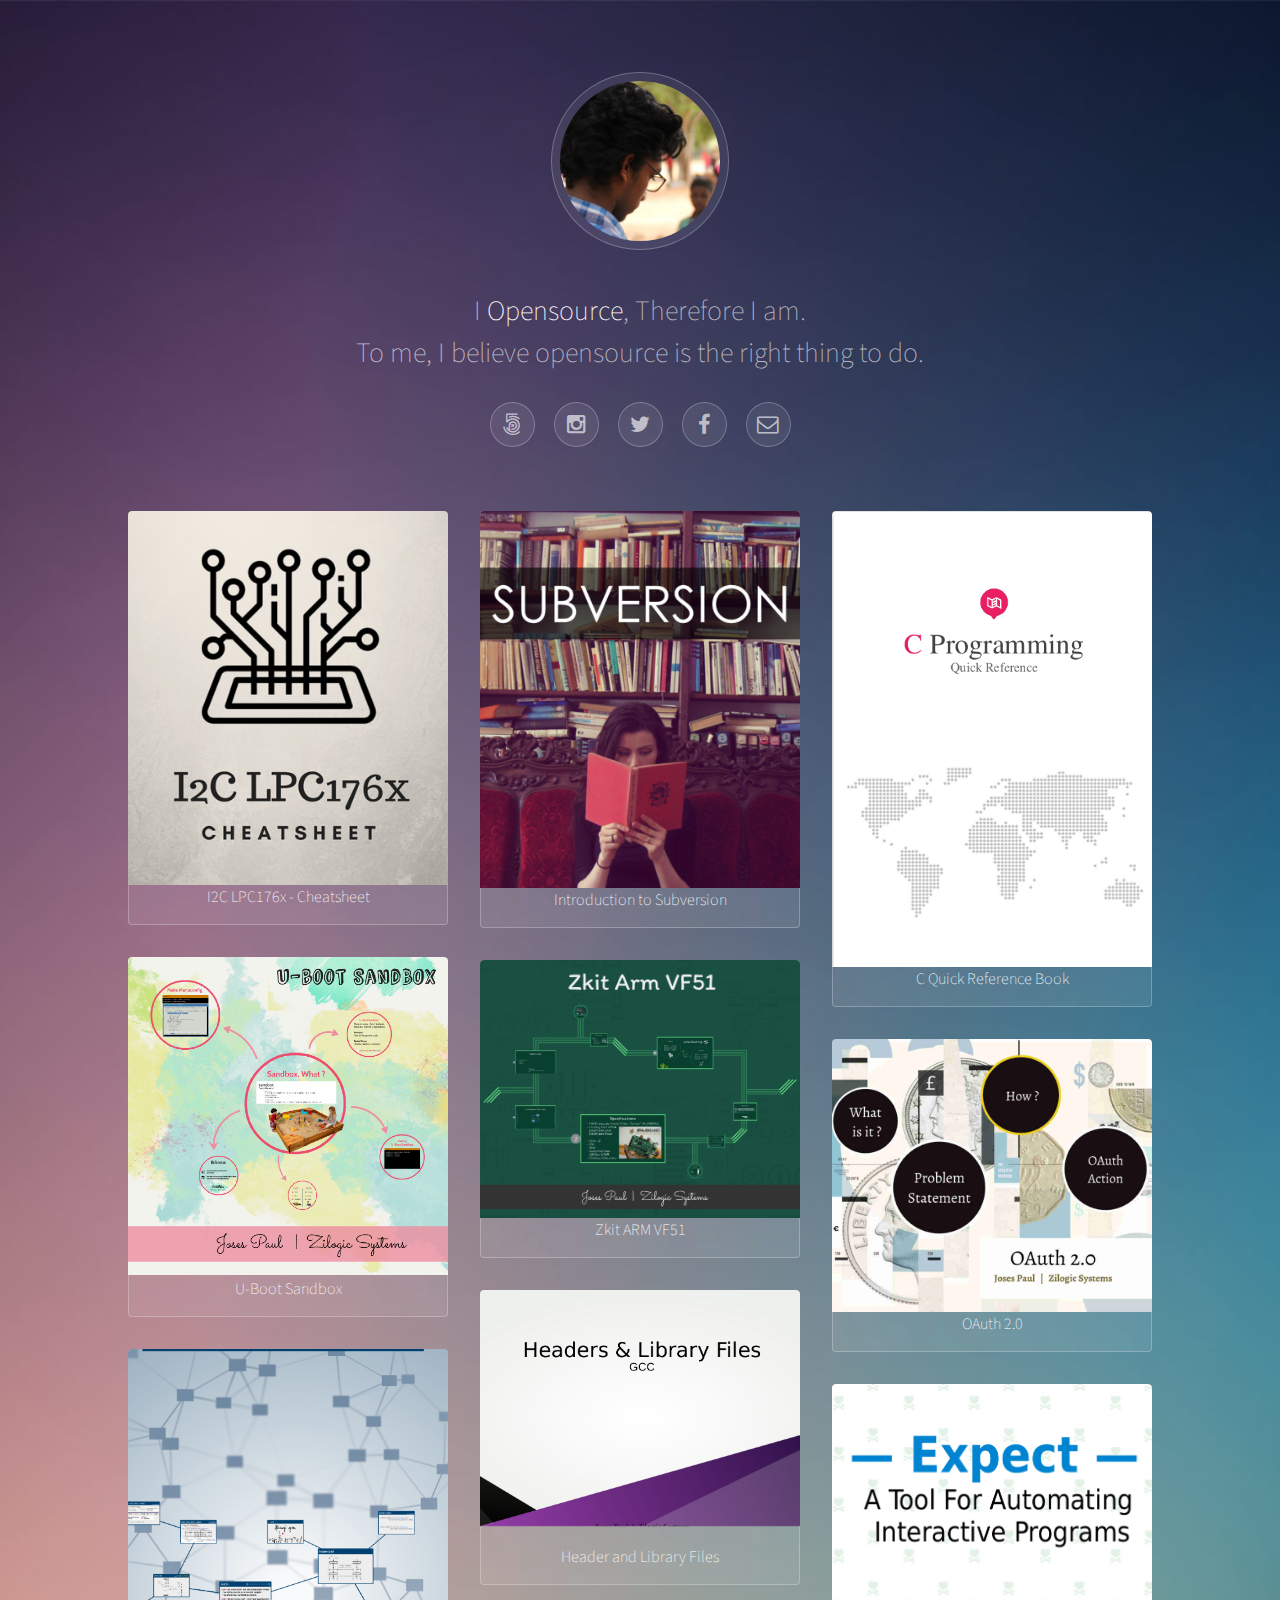
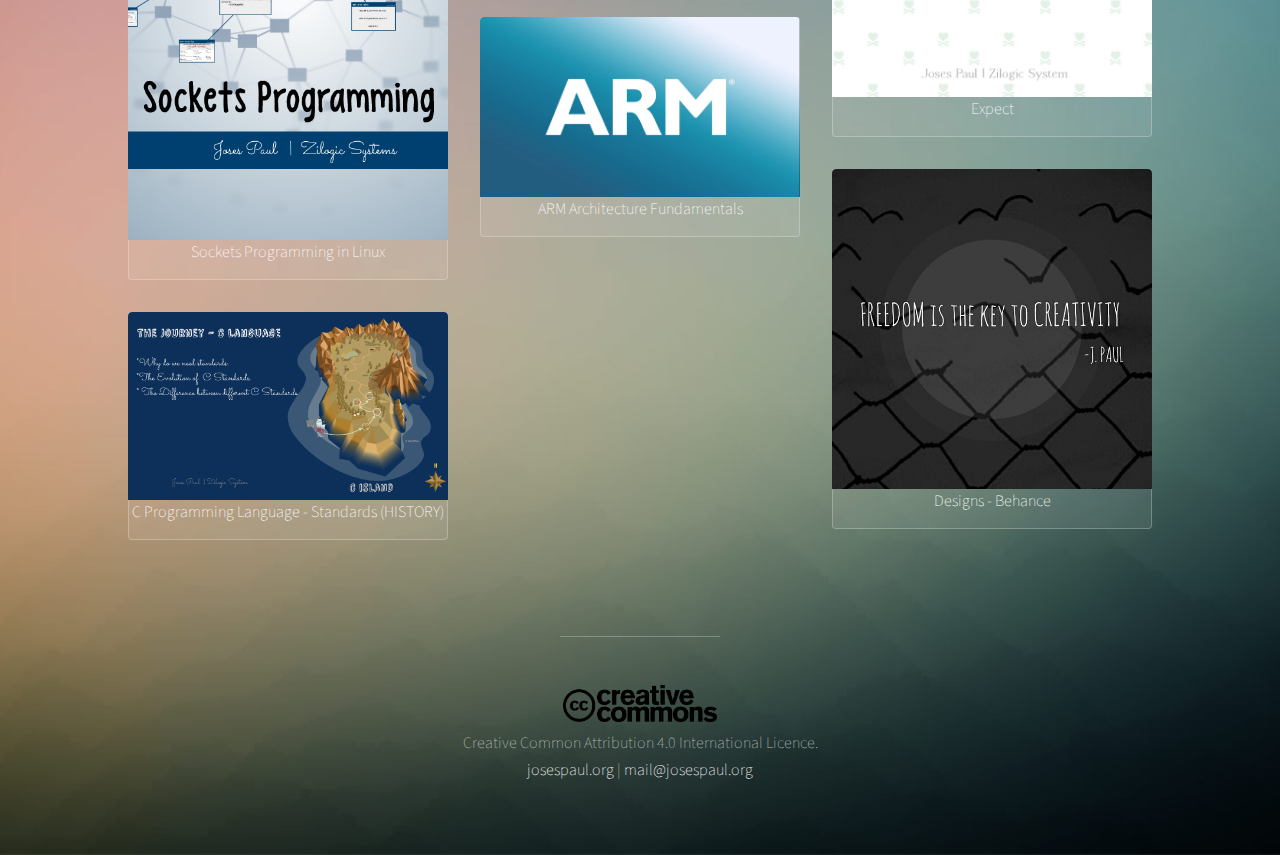
<file: index.html>
<!DOCTYPE HTML>
<!--
	Visualize by TEMPLATED
	templated.co @templatedco
	Released for free under the Creative Commons Attribution 3.0 license (templated.co/license).
-->
<html>
	<head>
		<title>josespaul.org</title>
		<meta charset="utf-8" />
		<meta name="viewport" content="width=device-width, initial-scale=1" />
		<link rel="stylesheet" href="assets/css/main.css" />
	</head>
	<body>

		<!-- Wrapper -->
			<div id="wrapper">

				<!-- Header -->
					<header id="header">
						<span class="avatar"><img src="images/avatar.jpg" alt="" /></span>
						<h1>I <strong><b>Opensource</b></strong>, Therefore I am.<br/>
						To me, I believe opensource is the right thing to do.</h1>
						<ul class="icons">

							<li><a href="http://www.josespaul.org" class="icon style2 fa-500px"><span class="label">500px</span></a></li>
							<li><a href="https://www.instagram.com/joses_paul/" class="icon style2 fa-instagram"><span class="label">Instagram</span></a></li>
							<li><a href="https://twitter.com/Joses_Paul" class="icon style2 fa-twitter"><span class="label">Twitter</span></a></li>
							<li><a href="https://www.facebook.com/joses.paul" class="icon style2 fa-facebook"><span class="label">Facebook</span></a></li>
							<li><a href="mailto:mail@josespaul.org" class="icon style2 fa-envelope-o"><span class="label">Email</span></a></li>
						</ul>
					</header>

				<!-- Main -->
					<section id="main">

						<!-- Thumbnails -->
							<section class="thumbnails">
								<div>

								        
									<a href="pages/i2c-lpc176x/">
									        <img src="images/thumbs/i2c-lpc176x-thumb.png" alt="" />
										<h3>I2C LPC176x - Cheatsheet</h3>
									</a>	  

									<a href="pages/uboot-sandbox">
										<img src="images/thumbs/08.png" alt="" />
										<h3>U-Boot Sandbox</h3>
									</a>

									<a href="pages/sockets-programming">
										<img src="images/thumbs/01.jpg" alt="" />
										<h3>Sockets Programming in Linux</h3>
									</a>

									<a href="pages/c-standards-history" target="_blank">
										<img src="images/thumbs/02.png" />
										<h3>C Programming Language - Standards (HISTORY)</h3>
									</a>

								</div>








								<div>
									<a href="pages/svn">
										<img src="pages/svn/images/subversion.png" alt="" />
										<h3>Introduction to Subversion</h3>
									</a>

									<a href="pages/vf51">
										<img src="images/thumbs/09.png" alt="" />
										<h3>Zkit ARM VF51</h3>
									</a>

									<a href="pages/header&lib.pdf">
										<img src="images/thumbs/03.png" alt="" />
										<h3>Header and Library Files</h3>
									</a>
									
									<a href="http://www.youtube.com/watch_popup?v=7LqPJGnBPMM" target="_blank">
										<img src="images/thumbs/04.png" alt="" />
										<h3> ARM Architecture Fundamentals</h3>
									</a>

								</div>






								<div>
									<a href="pages/C-Programming-quick-reference-opensource_josespaul_com.pdf">
										<img src="images/thumbs/06.png" alt="" />
										<h3>C Quick Reference Book </h3>
									</a>

									<a href="pages/oauth2">
									        <img src="images/thumbs/oauth.jpg" alt="" />
										<h3>OAuth 2.0</h3>
									</a>

									
									<a href="pages/expect">
										<img src="images/thumbs/07.png" alt="" />
										<h3>Expect</h3>
									</a>
									<a href="https://www.behance.net">
										<img src="images/thumbs/05.jpg" alt="" />
										<h3>Designs - Behance</h3>
									</a>
								</div>
							</section>

					</section>

		<style>
img {
    width: 15%;
    height: auto;
}
</style>
				<!-- Footer -->
					<footer id="footer">

			<center><img src="images/bg.png"></center>
		<a href = "http://creativecommons.org/licenses/by/4.0/"> <center>Creative Common Attribution 4.0 International Licence.</center></a>

			<p><strong> josespaul.org</strong> |<strong>  mail@josespaul.org </strong>  </p>
					</footer>

<!-- <a href="http://templated.co">TEMPLATED</a>. -->
			</div>

		<!-- Scripts -->
			<script src="assets/js/jquery.min.js"></script>
			<script src="assets/js/jquery.poptrox.min.js"></script>
			<script src="assets/js/skel.min.js"></script>
			<script src="assets/js/main.js"></script>

	</body>
</html>
</file>
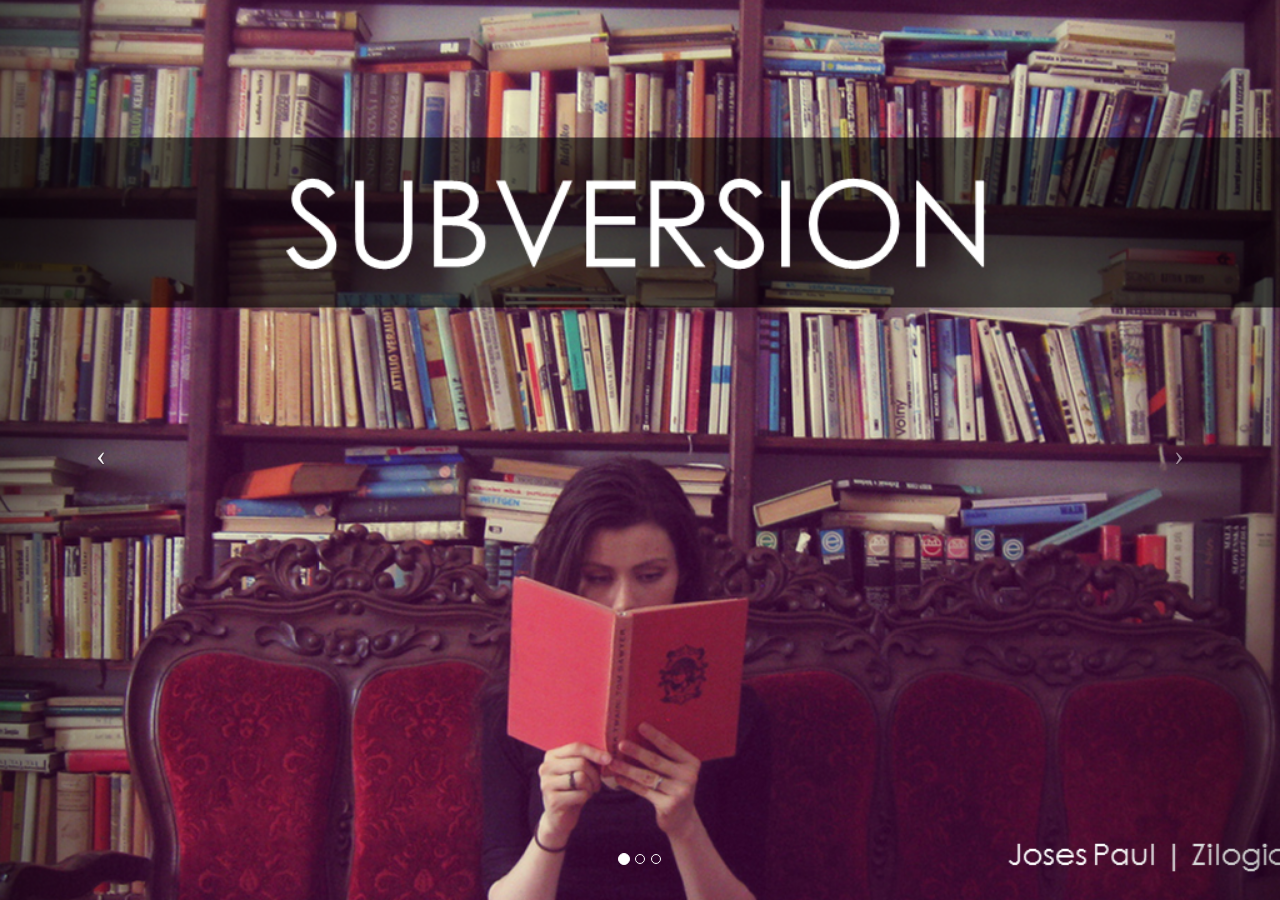
<file: pages/svn/index.html>
<!DOCTYPE html>
<html lang="en">

<head>

    <meta charset="utf-8">
    <meta http-equiv="X-UA-Compatible" content="IE=edge">
    <meta name="viewport" content="width=device-width, initial-scale=1">
    <meta name="description" content="">
    <meta name="author" content="">

    <title>josespaul.com</title>

    <!-- Bootstrap Core CSS -->
    <link href="css/bootstrap.min.css" rel="stylesheet">

    <!-- Custom CSS -->
    <link href="css/full-slider.css" rel="stylesheet">

    <!-- HTML5 Shim and Respond.js IE8 support of HTML5 elements and media queries -->
    <!-- WARNING: Respond.js doesn't work if you view the page via file:// -->
    <!--[if lt IE 9]>
        <script src="https://oss.maxcdn.com/libs/html5shiv/3.7.0/html5shiv.js"></script>
        <script src="https://oss.maxcdn.com/libs/respond.js/1.4.2/respond.min.js"></script>
    <![endif]-->

</head>

<body>

   
    <!-- Full Page Image Background Carousel Header -->
    <header id="myCarousel" class="carousel slide">
        <!-- Indicators -->
        <ol class="carousel-indicators">
            <li data-target="#myCarousel" data-slide-to="0" class="active"></li>
            <li data-target="#myCarousel" data-slide-to="1"></li>
            <li data-target="#myCarousel" data-slide-to="2"></li>
        </ol>

        <!-- Wrapper for Slides -->
        <div class="carousel-inner">
            <div class="item active">
                <!-- Set the first background image using inline CSS below. -->
                <div class="fill" style="background-image:url('images/Slide1.PNG');"></div>
               
            </div>
            <div class="item">
                <!-- Set the second background image using inline CSS below. -->
                <div class="fill" style="background-image:url('images/Slide2.PNG');"></div>
               
            </div>
            <div class="item">
                <!-- Set the third background image using inline CSS below. -->
                <div class="fill" style="background-image:url('images/Slide3.PNG');"></div>
               
            </div>

<div class="item">
                <!-- Set the third background image using inline CSS below. -->
                <div class="fill" style="background-image:url('images/Slide4.PNG');"></div>
               
            </div>


<div class="item">
                <!-- Set the third background image using inline CSS below. -->
                <div class="fill" style="background-image:url('images/Slide5.PNG');"></div>
               
            </div>


<div class="item">
                <!-- Set the third background image using inline CSS below. -->
                <div class="fill" style="background-image:url('images/Slide6.PNG');"></div>
               
            </div>


<div class="item">
                <!-- Set the third background image using inline CSS below. -->
                <div class="fill" style="background-image:url('images/Slide7.PNG');"></div>
               
            </div>


<div class="item">
                <!-- Set the third background image using inline CSS below. -->
                <div class="fill" style="background-image:url('images/Slide8.PNG');"></div>
               
            </div>

<div class="item">
                <!-- Set the third background image using inline CSS below. -->
                <div class="fill" style="background-image:url('images/Slide9.PNG');"></div>
               
            </div>
<div class="item">
                <!-- Set the third background image using inline CSS below. -->
                <div class="fill" style="background-image:url('images/Slide10.PNG');"></div>
               
            </div>
<div class="item">
                <!-- Set the third background image using inline CSS below. -->
                <div class="fill" style="background-image:url('images/Slide11.PNG');"></div>
               
            </div>
<div class="item">
                <!-- Set the third background image using inline CSS below. -->
                <div class="fill" style="background-image:url('images/Slide12.PNG');"></div>
               
            </div>
<div class="item">
                <!-- Set the third background image using inline CSS below. -->
                <div class="fill" style="background-image:url('images/Slide13.PNG');"></div>
               
            </div>
<div class="item">
                <!-- Set the third background image using inline CSS below. -->
                <div class="fill" style="background-image:url('images/Slide14.PNG');"></div>
               
            </div>
<div class="item">
                <!-- Set the third background image using inline CSS below. -->
                <div class="fill" style="background-image:url('images/Slide15.PNG');"></div>
               
            </div>
<div class="item">
                <!-- Set the third background image using inline CSS below. -->
                <div class="fill" style="background-image:url('images/Slide16.PNG');"></div>
               
            </div>
<div class="item">
                <!-- Set the third background image using inline CSS below. -->
                <div class="fill" style="background-image:url('images/Slide17.PNG');"></div>
               
            </div>


        </div>

        <!-- Controls -->
        <a class="left carousel-control" href="#myCarousel" data-slide="prev">
            <span class="icon-prev"></span>
        </a>
        <a class="right carousel-control" href="#myCarousel" data-slide="next">
            <span class="icon-next"></span>
        </a>

    </header>

    <!-- jQuery -->
    <script src="js/jquery.js"></script>

    <!-- Bootstrap Core JavaScript -->
    <script src="js/bootstrap.min.js"></script>

    <!-- Script to Activate the Carousel -->
    <script>
    $('.carousel').carousel({
        interval: 0 //changes the speed
    })
    </script>

</body>

</html>
</file>
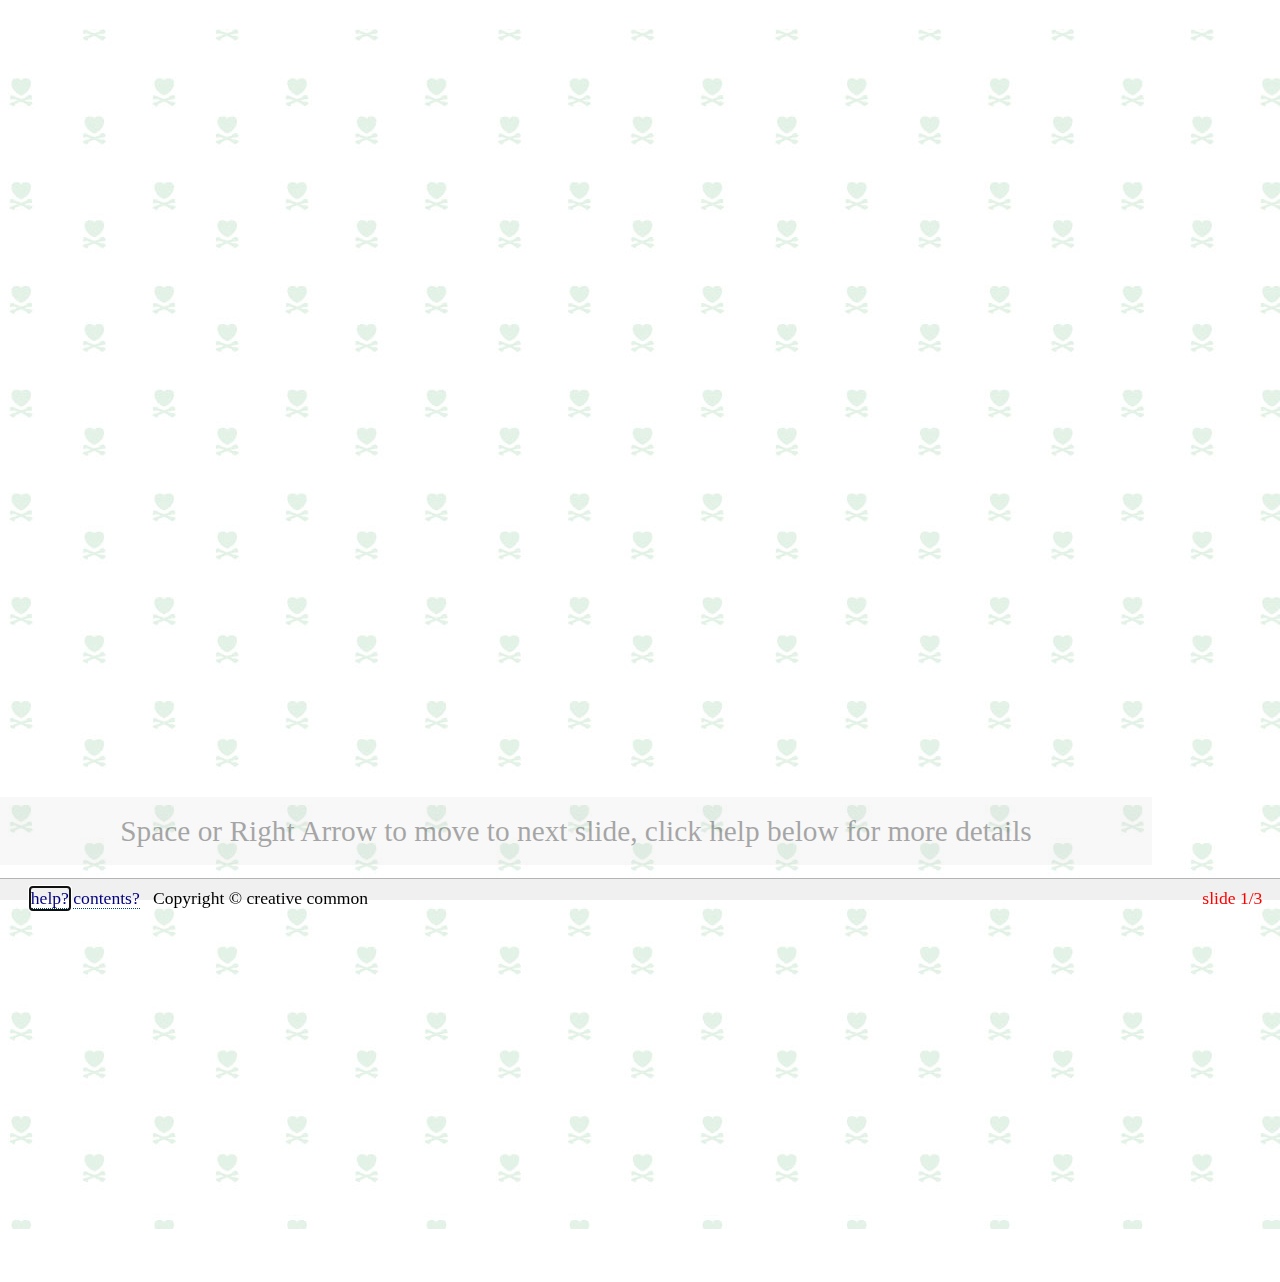
<file: pages/c-standards-history/index1.html>
<?xml version="1.0" encoding="UTF-8"?>
<!DOCTYPE html PUBLIC "-//W3C//DTD XHTML 1.0 Strict//EN" "http://www.w3.org/TR/xhtml1/DTD/xhtml1-strict.dtd">
<html xmlns="http://www.w3.org/1999/xhtml" lang="en" xml:lang="en">
<head>
<title></title>
<meta http-equiv="Content-Type" content="application/xhtml+xml; charset=UTF-8" />
<meta name="copyright" content="Copyright &#169; creative common" />
<meta name="generator" content="AsciiDoc 8.6.9" />
<style type="text/css">
/* Shared CSS for AsciiDoc xhtml11 and html5 backends */

/* Default font. */
body {
  font-family: Georgia,serif;
}

/* Title font. */
h1, h2, h3, h4, h5, h6,
div.title, caption.title,
thead, p.table.header,
#toctitle,
#author, #revnumber, #revdate, #revremark,
#footer {
  font-family: Arial,Helvetica,sans-serif;
}

body {
  margin: 1em 5% 1em 5%;
}

a {
  color: blue;
  text-decoration: underline;
}
a:visited {
  color: fuchsia;
}

em {
  font-style: italic;
  color: navy;
}

strong {
  font-weight: bold;
  color: #083194;
}

h1, h2, h3, h4, h5, h6 {
  color: #527bbd;
  margin-top: 1.2em;
  margin-bottom: 0.5em;
  line-height: 1.3;
}

h1, h2, h3 {
  border-bottom: 2px solid silver;
}
h2 {
  padding-top: 0.5em;
}
h3 {
  float: left;
}
h3 + * {
  clear: left;
}
h5 {
  font-size: 1.0em;
}

div.sectionbody {
  margin-left: 0;
}

hr {
  border: 1px solid silver;
}

p {
  margin-top: 0.5em;
  margin-bottom: 0.5em;
}

ul, ol, li > p {
  margin-top: 0;
}
ul > li     { color: #aaa; }
ul > li > * { color: black; }

pre {
  padding: 0;
  margin: 0;
}

#author {
  color: #527bbd;
  font-weight: bold;
  font-size: 1.1em;
}
#email {
}
#revnumber, #revdate, #revremark {
}

#footer {
  font-size: small;
  border-top: 2px solid silver;
  padding-top: 0.5em;
  margin-top: 4.0em;
}
#footer-text {
  float: left;
  padding-bottom: 0.5em;
}
#footer-badges {
  float: right;
  padding-bottom: 0.5em;
}

#preamble {
  margin-top: 1.5em;
  margin-bottom: 1.5em;
}
div.imageblock, div.exampleblock, div.verseblock,
div.quoteblock, div.literalblock, div.listingblock, div.sidebarblock,
div.admonitionblock {
  margin-top: 1.0em;
  margin-bottom: 1.5em;
}
div.admonitionblock {
  margin-top: 2.0em;
  margin-bottom: 2.0em;
  margin-right: 10%;
  color: #606060;
}

div.content { /* Block element content. */
  padding: 0;
}

/* Block element titles. */
div.title, caption.title {
  color: #527bbd;
  font-weight: bold;
  text-align: left;
  margin-top: 1.0em;
  margin-bottom: 0.5em;
}
div.title + * {
  margin-top: 0;
}

td div.title:first-child {
  margin-top: 0.0em;
}
div.content div.title:first-child {
  margin-top: 0.0em;
}
div.content + div.title {
  margin-top: 0.0em;
}

div.sidebarblock > div.content {
  background: #ffffee;
  border: 1px solid #dddddd;
  border-left: 4px solid #f0f0f0;
  padding: 0.5em;
}

div.listingblock > div.content {
  border: 1px solid #dddddd;
  border-left: 5px solid #f0f0f0;
  background: #f8f8f8;
  padding: 0.5em;
}

div.quoteblock, div.verseblock {
  padding-left: 1.0em;
  margin-left: 1.0em;
  margin-right: 10%;
  border-left: 5px solid #f0f0f0;
  color: #777777;
}

div.quoteblock > div.attribution {
  padding-top: 0.5em;
  text-align: right;
}

div.verseblock > pre.content {
  font-family: inherit;
  font-size: inherit;
}
div.verseblock > div.attribution {
  padding-top: 0.75em;
  text-align: left;
}
/* DEPRECATED: Pre version 8.2.7 verse style literal block. */
div.verseblock + div.attribution {
  text-align: left;
}

div.admonitionblock .icon {
  vertical-align: top;
  font-size: 1.1em;
  font-weight: bold;
  text-decoration: underline;
  color: #527bbd;
  padding-right: 0.5em;
}
div.admonitionblock td.content {
  padding-left: 0.5em;
  border-left: 3px solid #dddddd;
}

div.exampleblock > div.content {
  border-left: 3px solid #dddddd;
  padding-left: 0.5em;
}

div.imageblock div.content { padding-left: 0; }
span.image img { border-style: none; }
a.image:visited { color: white; }

dl {
  margin-top: 0.8em;
  margin-bottom: 0.8em;
}
dt {
  margin-top: 0.5em;
  margin-bottom: 0;
  font-style: normal;
  color: navy;
}
dd > *:first-child {
  margin-top: 0.1em;
}

ul, ol {
    list-style-position: outside;
}
ol.arabic {
  list-style-type: decimal;
}
ol.loweralpha {
  list-style-type: lower-alpha;
}
ol.upperalpha {
  list-style-type: upper-alpha;
}
ol.lowerroman {
  list-style-type: lower-roman;
}
ol.upperroman {
  list-style-type: upper-roman;
}

div.compact ul, div.compact ol,
div.compact p, div.compact p,
div.compact div, div.compact div {
  margin-top: 0.1em;
  margin-bottom: 0.1em;
}

tfoot {
  font-weight: bold;
}
td > div.verse {
  white-space: pre;
}

div.hdlist {
  margin-top: 0.8em;
  margin-bottom: 0.8em;
}
div.hdlist tr {
  padding-bottom: 15px;
}
dt.hdlist1.strong, td.hdlist1.strong {
  font-weight: bold;
}
td.hdlist1 {
  vertical-align: top;
  font-style: normal;
  padding-right: 0.8em;
  color: navy;
}
td.hdlist2 {
  vertical-align: top;
}
div.hdlist.compact tr {
  margin: 0;
  padding-bottom: 0;
}

.comment {
  background: yellow;
}

.footnote, .footnoteref {
  font-size: 0.8em;
}

span.footnote, span.footnoteref {
  vertical-align: super;
}

#footnotes {
  margin: 20px 0 20px 0;
  padding: 7px 0 0 0;
}

#footnotes div.footnote {
  margin: 0 0 5px 0;
}

#footnotes hr {
  border: none;
  border-top: 1px solid silver;
  height: 1px;
  text-align: left;
  margin-left: 0;
  width: 20%;
  min-width: 100px;
}

div.colist td {
  padding-right: 0.5em;
  padding-bottom: 0.3em;
  vertical-align: top;
}
div.colist td img {
  margin-top: 0.3em;
}

@media print {
  #footer-badges { display: none; }
}

#toc {
  margin-bottom: 2.5em;
}

#toctitle {
  color: #527bbd;
  font-size: 1.1em;
  font-weight: bold;
  margin-top: 1.0em;
  margin-bottom: 0.1em;
}

div.toclevel1, div.toclevel2, div.toclevel3, div.toclevel4 {
  margin-top: 0;
  margin-bottom: 0;
}
div.toclevel2 {
  margin-left: 2em;
  font-size: 0.9em;
}
div.toclevel3 {
  margin-left: 4em;
  font-size: 0.9em;
}
div.toclevel4 {
  margin-left: 6em;
  font-size: 0.9em;
}

span.aqua { color: aqua; }
span.black { color: black; }
span.blue { color: blue; }
span.fuchsia { color: fuchsia; }
span.gray { color: gray; }
span.green { color: green; }
span.lime { color: lime; }
span.maroon { color: maroon; }
span.navy { color: navy; }
span.olive { color: olive; }
span.purple { color: purple; }
span.red { color: red; }
span.silver { color: silver; }
span.teal { color: teal; }
span.white { color: white; }
span.yellow { color: yellow; }

span.aqua-background { background: aqua; }
span.black-background { background: black; }
span.blue-background { background: blue; }
span.fuchsia-background { background: fuchsia; }
span.gray-background { background: gray; }
span.green-background { background: green; }
span.lime-background { background: lime; }
span.maroon-background { background: maroon; }
span.navy-background { background: navy; }
span.olive-background { background: olive; }
span.purple-background { background: purple; }
span.red-background { background: red; }
span.silver-background { background: silver; }
span.teal-background { background: teal; }
span.white-background { background: white; }
span.yellow-background { background: yellow; }

span.big { font-size: 2em; }
span.small { font-size: 0.6em; }

span.underline { text-decoration: underline; }
span.overline { text-decoration: overline; }
span.line-through { text-decoration: line-through; }


/*
 * xhtml11 specific
 *
 * */

tt {
  font-family: monospace;
  font-size: inherit;
  color: navy;
}

div.tableblock {
  margin-top: 1.0em;
  margin-bottom: 1.5em;
}
div.tableblock > table {
  border: 3px solid #527bbd;
}
thead, p.table.header {
  font-weight: bold;
  color: #527bbd;
}
p.table {
  margin-top: 0;
}
/* Because the table frame attribute is overriden by CSS in most browsers. */
div.tableblock > table[frame="void"] {
  border-style: none;
}
div.tableblock > table[frame="hsides"] {
  border-left-style: none;
  border-right-style: none;
}
div.tableblock > table[frame="vsides"] {
  border-top-style: none;
  border-bottom-style: none;
}


/*
 * html5 specific
 *
 * */

.monospaced {
  font-family: monospace;
  font-size: inherit;
  color: navy;
}

table.tableblock {
  margin-top: 1.0em;
  margin-bottom: 1.5em;
}
thead, p.tableblock.header {
  font-weight: bold;
  color: #527bbd;
}
p.tableblock {
  margin-top: 0;
}
table.tableblock {
  border-width: 3px;
  border-spacing: 0px;
  border-style: solid;
  border-color: #527bbd;
  border-collapse: collapse;
}
th.tableblock, td.tableblock {
  border-width: 1px;
  padding: 4px;
  border-style: solid;
  border-color: #527bbd;
}

table.tableblock.frame-topbot {
  border-left-style: hidden;
  border-right-style: hidden;
}
table.tableblock.frame-sides {
  border-top-style: hidden;
  border-bottom-style: hidden;
}
table.tableblock.frame-none {
  border-style: hidden;
}

th.tableblock.halign-left, td.tableblock.halign-left {
  text-align: left;
}
th.tableblock.halign-center, td.tableblock.halign-center {
  text-align: center;
}
th.tableblock.halign-right, td.tableblock.halign-right {
  text-align: right;
}

th.tableblock.valign-top, td.tableblock.valign-top {
  vertical-align: top;
}
th.tableblock.valign-middle, td.tableblock.valign-middle {
  vertical-align: middle;
}
th.tableblock.valign-bottom, td.tableblock.valign-bottom {
  vertical-align: bottom;
}


/*
 * manpage specific
 *
 * */

body.manpage h1 {
  padding-top: 0.5em;
  padding-bottom: 0.5em;
  border-top: 2px solid silver;
  border-bottom: 2px solid silver;
}
body.manpage h2 {
  border-style: none;
}
body.manpage div.sectionbody {
  margin-left: 3em;
}

@media print {
  body.manpage div#toc { display: none; }
}


/*
 * Theme specific overrides of the preceding (asciidoc.css) CSS.
 *
 */
body {
  font-family: Garamond, Georgia, serif;
  font-size: 17px;
  color: #3E4349;
  line-height: 1.3em;
}
h1, h2, h3, h4, h5, h6,
div.title, caption.title,
thead, p.table.header,
#toctitle,
#author, #revnumber, #revdate, #revremark,
#footer {
  font-family: Garmond, Georgia, serif;
  font-weight: normal;
  border-bottom-width: 0;
  color: #3E4349;
}
div.title, caption.title { color: #596673; font-weight: bold; }
h1 { font-size: 240%; }
h2 { font-size: 180%; }
h3 { font-size: 150%; }
h4 { font-size: 130%; }
h5 { font-size: 115%; }
h6 { font-size: 100%; }
#header h1 { margin-top: 0; }
#toc {
  color: #444444;
  line-height: 1.5;
  padding-top: 1.5em;
}
#toctitle {
  font-size: 20px;
}
#toc a {
    border-bottom: 1px dotted #999999;
    color: #444444 !important;
    text-decoration: none !important;
}
#toc a:hover {
    border-bottom: 1px solid #6D4100;
    color: #6D4100 !important;
    text-decoration: none !important;
}
div.toclevel1 { margin-top: 0.2em; font-size: 16px; }
div.toclevel2 { margin-top: 0.15em; font-size: 14px; }
em, dt, td.hdlist1 { color: black; }
strong { color: #3E4349; }
a { color: #004B6B; text-decoration: none; border-bottom: 1px dotted #004B6B; }
a:visited { color: #615FA0; border-bottom: 1px dotted #615FA0; }
a:hover { color: #6D4100; border-bottom: 1px solid #6D4100; }
div.tableblock > table, table.tableblock { border: 3px solid #E8E8E8; }
th.tableblock, td.tableblock { border: 1px solid #E8E8E8; }
ul > li > * { color: #3E4349; }
pre, tt, .monospaced { font-family: Consolas,Menlo,'Deja Vu Sans Mono','Bitstream Vera Sans Mono',monospace; }
tt, .monospaced { font-size: 0.9em; color: black;
}
div.exampleblock > div.content, div.sidebarblock > div.content, div.listingblock > div.content { border-width: 0 0 0 3px; border-color: #E8E8E8; }
div.verseblock { border-left-width: 0; margin-left: 3em; }
div.quoteblock { border-left-width: 3px; margin-left: 0; margin-right: 0;}
div.admonitionblock td.content { border-left: 3px solid #E8E8E8; }
/* slidy.css

   Copyright (c) 2005-2010 W3C (MIT, ERCIM, Keio), All Rights Reserved.
   W3C liability, trademark, document use and software licensing
   rules apply, see:

   http://www.w3.org/Consortium/Legal/copyright-documents
   http://www.w3.org/Consortium/Legal/copyright-software
*/

/*
   SJR: 2010-09-29: Modified for AsciiDoc slidy backend.
   Mostly just commented out stuff that is handled by AsciiDoc's CSS files.
*/

body
{
  margin: 0 0 0 0;
  padding: 0 0 0 0;
  width: 100%;
  height: 100%;
  color: black;
  background-color: white;
/*
  font-family: "Gill Sans MT", "Gill Sans", GillSans, sans-serif;
*/
  font-size: 14pt;
}

div.toolbar {
  position: fixed; z-index: 200;
  top: auto; bottom: 0; left: 0; right: 0;
  height: 1.2em; text-align: right;
  padding-left: 1em;
  padding-right: 1em;
  font-size: 60%;
  color: red;
  background-color: rgb(240,240,240);
  border-top: solid 1px rgb(180,180,180);
}

div.toolbar span.copyright {
  color: black;
  margin-left: 0.5em;
}

div.initial_prompt {
  position: absolute;
  z-index: 1000;
  bottom: 1.2em;
  width: 90%;
  background-color: rgb(200,200,200);
  opacity: 0.35;
  background-color: rgb(200,200,200, 0.35);
  cursor: pointer;
}

div.initial_prompt p.help {
  text-align: center;
}

div.initial_prompt p.close {
  text-align: right;
  font-style: italic;
}

div.slidy_toc {
  position: absolute;
  z-index: 300;
  width: 60%;
  max-width: 30em;
  height: 30em;
  overflow: auto;
  top: auto;
  right: auto;
  left: 4em;
  bottom: 4em;
  padding: 1em;
  background: rgb(240,240,240);
  border-style: solid;
  border-width: 2px;
  font-size: 60%;
}

div.slidy_toc .toc_heading {
  text-align: center;
  width: 100%;
  margin: 0;
  margin-bottom: 1em;
  border-bottom-style: solid;
  border-bottom-color: rgb(180,180,180);
  border-bottom-width: 1px;
}

div.slide {
  z-index: 20;
  margin: 0 0 0 0;
  padding-top: 0;
  padding-bottom: 0;
  padding-left: 20px;
  padding-right: 20px;
  border-width: 0;
  clear: both;
  top: 0;
  bottom: 0;
  left: 0;
  right: 0;
  line-height: 120%;
  background-color: transparent;
}

div.background {
  display: none;
}

div.handout {
  margin-left: 20px;
  margin-right: 20px;
}

div.slide.titlepage {
  text-align: center;
}

div.slide.titlepage.h1 {
  padding-top: 10%;
}

div.slide h1 {
  padding-left: 0;
  padding-right: 20pt;
  padding-top: 4pt;
  padding-bottom: 4pt;
  margin-top: 0;
  margin-left: 0;
  margin-right: 60pt;
  margin-bottom: 0.5em;
  display: block;
  font-size: 160%;
  line-height: 1.2em;
  background: transparent;
}

div.toc {
  position: absolute;
  top: auto;
  bottom: 4em;
  left: 4em;
  right: auto;
  width: 60%;
  max-width: 30em;
  height: 30em;
  border: solid thin black;
  padding: 1em;
  background: rgb(240,240,240);
  color: black;
  z-index: 300;
  overflow: auto;
  display: block;
  visibility: visible;
}

div.toc-heading {
  width: 100%;
  border-bottom: solid 1px rgb(180,180,180);
  margin-bottom: 1em;
  text-align: center;
}

/*
pre {
 font-size: 80%;
 font-weight: bold;
 line-height: 120%;
 padding-top: 0.2em;
 padding-bottom: 0.2em;
 padding-left: 1em;
 padding-right: 1em;
 border-style: solid;
 border-left-width: 1em;
 border-top-width: thin;
 border-right-width: thin;
 border-bottom-width: thin;
 border-color: #95ABD0;
 color: #00428C;
 background-color: #E4E5E7;
}
*/

/*
li pre { margin-left: 0; }

blockquote { font-style: italic }

img { background-color: transparent }

p.copyright { font-size: smaller }
*/

.center { text-align: center }
.footnote { font-size: smaller; margin-left: 2em; }

/*
a img { border-width: 0; border-style: none }
*/

a:visited { color: navy }
a:link { color: navy }
a:hover { color: red; text-decoration: underline }
a:active { color: red; text-decoration: underline }

a {text-decoration: none}
.navbar a:link {color: white}
.navbar a:visited {color: yellow}
.navbar a:active {color: red}
.navbar a:hover {color: red}

/*
ul { list-style-type: square; }
ul ul { list-style-type: disc; }
ul ul ul { list-style-type: circle; }
ul ul ul ul { list-style-type: disc; }
li { margin-left: 0.5em; margin-top: 0.5em; }
li li { font-size: 85%; font-style: italic }
li li li { font-size: 85%; font-style: normal }
*/

div dt
{
  margin-left: 0;
  margin-top: 1em;
  margin-bottom: 0.5em;
  font-weight: bold;
}
div dd
{
  margin-left: 2em;
  margin-bottom: 0.5em;
}


/*
p,pre,ul,ol,blockquote,h2,h3,h4,h5,h6,dl,table {
  margin-left: 1em;
  margin-right: 1em;
}
*/

p.subhead { font-weight: bold; margin-top: 2em; }

.smaller { font-size: smaller }
.bigger { font-size: 130% }

/*
td,th { padding: 0.2em }
*/

ul {
  margin: 0.5em 1.5em 0.5em 1.5em;
  padding: 0;
}

ol {
  margin: 0.5em 1.5em 0.5em 1.5em;
  padding: 0;
}

ul { list-style-type: square; }
ul ul { list-style-type: disc; }
ul ul ul { list-style-type: circle; }
ul ul ul ul { list-style-type: disc; }

/*
ul li {
  list-style: square;
  margin: 0.1em 0em 0.6em 0;
  padding: 0 0 0 0;
  line-height: 140%;
}

ol li {
  margin: 0.1em 0em 0.6em 1.5em;
  padding: 0 0 0 0px;
  line-height: 140%;
  list-style-type: decimal;
}

li ul li {
  font-size: 85%;
  font-style: italic;
  list-style-type: disc;
  background: transparent;
  padding: 0 0 0 0;
}
li li ul li {
  font-size: 85%;
  font-style: normal;
  list-style-type: circle;
  background: transparent;
  padding: 0 0 0 0;
}
li li li ul li {
  list-style-type: disc;
  background: transparent;
  padding: 0 0 0 0;
}

li ol li {
  list-style-type: decimal;
}


li li ol li {
  list-style-type: decimal;
}
*/

/*
 setting class="outline" on ol or ul makes it behave as an
 ouline list where blocklevel content in li elements is
 hidden by default and can be expanded or collapsed with
 mouse click. Set class="expand" on li to override default
*/

ol.outline li:hover { cursor: pointer }
ol.outline li.nofold:hover { cursor: default }

ul.outline li:hover { cursor: pointer }
ul.outline li.nofold:hover { cursor: default }

ol.outline { list-style:decimal; }
ol.outline ol { list-style-type:lower-alpha }

ol.outline li.nofold {
  padding: 0 0 0 20px;
  background: transparent url(../graphics/nofold-dim.gif) no-repeat 0px 0.5em;
}
ol.outline li.unfolded {
  padding: 0 0 0 20px;
  background: transparent url(../graphics/fold-dim.gif) no-repeat 0px 0.5em;
}
ol.outline li.folded {
  padding: 0 0 0 20px;
  background: transparent url(../graphics/unfold-dim.gif) no-repeat 0px 0.5em;
}
ol.outline li.unfolded:hover {
  padding: 0 0 0 20px;
  background: transparent url(../graphics/fold.gif) no-repeat 0px 0.5em;
}
ol.outline li.folded:hover {
  padding: 0 0 0 20px;
  background: transparent url(../graphics/unfold.gif) no-repeat 0px 0.5em;
}

ul.outline li.nofold {
  padding: 0 0 0 20px;
  background: transparent url(../graphics/nofold-dim.gif) no-repeat 0px 0.5em;
}
ul.outline li.unfolded {
  padding: 0 0 0 20px;
  background: transparent url(../graphics/fold-dim.gif) no-repeat 0px 0.5em;
}
ul.outline li.folded {
  padding: 0 0 0 20px;
  background: transparent url(../graphics/unfold-dim.gif) no-repeat 0px 0.5em;
}
ul.outline li.unfolded:hover {
  padding: 0 0 0 20px;
  background: transparent url(../graphics/fold.gif) no-repeat 0px 0.5em;
}
ul.outline li.folded:hover {
  padding: 0 0 0 20px;
  background: transparent url(../graphics/unfold.gif) no-repeat 0px 0.5em;
}

/* for slides with class "title" in table of contents */
a.titleslide { font-weight: bold; font-style: italic }

/*
 hide images for work around for save as bug
 where browsers fail to save images used by CSS
*/
img.hidden { display: none; visibility: hidden }
div.initial_prompt { display: none; visibility: hidden }

  div.slide {
     visibility: visible;
     position: inherit;
  }
  div.handout {
     border-top-style: solid;
     border-top-width: thin;
     border-top-color: black;
  }

@media screen {
  .hidden { display: none; visibility: visible }

  div.slide.hidden { display: block; visibility: visible }
  div.handout.hidden { display: block; visibility: visible }
  div.background { display: none; visibility: hidden }
  body.single_slide div.initial_prompt { display: block; visibility: visible }
  body.single_slide div.background { display: block; visibility: visible }
  body.single_slide div.background.hidden { display: none; visibility: hidden }
  body.single_slide .invisible { visibility: hidden }
  body.single_slide .hidden { display: none; visibility: hidden }
  body.single_slide div.slide { position: absolute }
  body.single_slide div.handout { display: none; visibility: hidden }
}

@media print {
  .hidden { display: block; visibility: visible }

/*
  div.slide pre { font-size: 60%; padding-left: 0.5em; }
*/
  div.toolbar { display: none; visibility: hidden; }
  div.slidy_toc { display: none; visibility: hidden; }
  div.background { display: none; visibility: hidden; }
  div.slide { page-break-before: always }
  /* :first-child isn't reliable for print media */
  div.slide.first-slide { page-break-before: avoid }
}


/* SJR: AsciiDoc slidy backend tweaks */

ol, ul {
  margin: 0.8em 1.5em 0.8em 1.8em;
}
li > ul, li > ol {
  margin-top: 0.5em;
}

.outline > li.folded,
.outline > li.unfolded {
  color: #527bbd;
}
ul > li{ color: #aaa; }
ul > li > *, ol > li > * { color: black; }

li {
  margin-top: 0.5em;
  margin-bottom: 0.5em;
}


</style>
<script type="text/javascript">
/*<![CDATA[*/
/* slidy.js

   Copyright (c) 2005-2010 W3C (MIT, ERCIM, Keio), All Rights Reserved.
   W3C liability, trademark, document use and software licensing
   rules apply, see:

   http://www.w3.org/Consortium/Legal/copyright-documents
   http://www.w3.org/Consortium/Legal/copyright-software
*/

// the slidy object implementation
var w3c_slidy = {
  // classify which kind of browser we're running under
  ns_pos: (typeof window.pageYOffset!='undefined'),
  khtml: ((navigator.userAgent).indexOf("KHTML") >= 0 ? true : false),
  opera: ((navigator.userAgent).indexOf("Opera") >= 0 ? true : false),
  ipad: ((navigator.userAgent).indexOf("iPad") >= 0 ? true : false),
  iphone: ((navigator.userAgent).indexOf("iPhone") >= 0 ? true : false),
  ie: (typeof document.all != "undefined" && !this.opera),
  ie6: (!this.ns_pos && navigator.userAgent.indexOf("MSIE 6") != -1),
  ie7: (!this.ns_pos && navigator.userAgent.indexOf("MSIE 7") != -1),
  ie8: (!this.ns_pos && navigator.userAgent.indexOf("MSIE 8") != -1),
  ie9: (!this.ns_pos && navigator.userAgent.indexOf("MSIE 9") != -1),
  keyboardless: (this.ipad || this.iphone),

  // are we running as XHTML? (doesn't work on Opera)
  is_xhtml: /xml/.test(document.contentType),

  slide_number: 0, // integer slide count: 0, 1, 2, ...
  slide_number_element: null, // element containing slide number
  slides: [], // set to array of slide div's
  notes: [], // set to array of handout div's
  backgrounds: [], // set to array of background div's
  toolbar: null, // element containing toolbar
  title: null, // document title
  last_shown: null, // last incrementally shown item
  eos: null,  // span element for end of slide indicator
  toc: null, // table of contents
  outline: null, // outline element with the focus
  selected_text_len: 0, // length of drag selection on document
  view_all: 0,  // 1 to view all slides + handouts
  want_toolbar: true,  // user preference to show/hide toolbar
  mouse_click_enabled: true, // enables left click for next slide
  scroll_hack: 0, // IE work around for position: fixed
  disable_slide_click: false,  // used by clicked anchors

  lang: "en", // updated to language specified by html file

  help_anchor: null, // used for keyboard focus hack in showToolbar()
  help_page: "http://www.w3.org/Talks/Tools/Slidy2/help/help.html",
  help_text: "Navigate with mouse click, space bar, Cursor Left/Right, " +
             "or Pg Up and Pg Dn. Use S and B to change font size.",

  size_index: 0,
  size_adjustment: 0,
  sizes:  new Array("10pt", "12pt", "14pt", "16pt", "18pt", "20pt",
                    "22pt", "24pt", "26pt", "28pt", "30pt", "32pt"),

  // needed for efficient resizing
  last_width: 0,
  last_height: 0,


  // Needed for cross browser support for relative width/height on
  // object elements. The work around is to save width/height attributes
  // and then to recompute absolute width/height dimensions on resizing
   objects: [],

  // attach initialiation event handlers
  set_up: function () {
    var init = function() { w3c_slidy.init(); };
    if (typeof window.addEventListener != "undefined")
      window.addEventListener("load", init, false);
    else
      window.attachEvent("onload", init);
  },

  hide_slides: function () {
    if (document.body && !w3c_slidy.initialized)
      document.body.style.visibility = "hidden";
    else
      setTimeout(w3c_slidy.hide_slides, 50);
  },

  // hack to persuade IE to compute correct document height
  // as needed for simulating fixed positioning of toolbar
  ie_hack: function () {
    window.resizeBy(0,-1);
    window.resizeBy(0, 1);
  },

  init: function () {
    //alert("slidy starting test 10");
    document.body.style.visibility = "visible";
    w3c_slidy_i18n.init();
    this.add_toolbar();
    this.wrap_implicit_slides();
    this.collect_slides();
    this.collect_notes();
    this.collect_backgrounds();
    this.objects = document.body.getElementsByTagName("object");
    this.patch_anchors();
    this.slide_number = this.find_slide_number(location.href);
    window.offscreenbuffering = true;
    this.size_adjustment = this.find_size_adjust();
    this.time_left = this.find_duration();
    this.hide_image_toolbar();  // suppress IE image toolbar popup
    this.init_outliner();  // activate fold/unfold support
    this.title = document.title;

    // work around for opera bug
    this.is_xhtml = (document.body.tagName == "BODY" ? false : true);

    if (this.slides.length > 0)
    {
      var slide = this.slides[this.slide_number];

      if (this.slide_number > 0)
      {
        this.set_visibility_all_incremental("visible");
        this.last_shown = this.previous_incremental_item(null);
        this.set_eos_status(true);
      }
      else
      {
        this.last_shown = null;
        this.set_visibility_all_incremental("hidden");
        this.set_eos_status(!this.next_incremental_item(this.last_shown));
      }

      this.set_location();
      this.add_class(this.slides[0], "first-slide");
      w3c_slidy.show_slide(slide);
    }

    this.toc = this.table_of_contents();

    this.add_initial_prompt();

    // bind event handlers without interfering with custom page scripts
    // Tap events behave too weirdly to support clicks reliably on
    // iPhone and iPad, so exclude these from click handler

    if (!this.keyboardless)
      this.add_listener(document.body, "click", this.mouse_button_click);

    this.add_listener(document, "keydown", this.key_down);
    this.add_listener(document, "keypress", this.key_press);
    this.add_listener(window, "resize", this.resized);
    this.add_listener(window, "scroll", this.scrolled);
    this.add_listener(window, "unload", this.unloaded);

    if (!document.body.onclick)
      document.body.onclick = function () { };

    this.single_slide_view();

    //this.set_location();

    this.resized();

    if (this.ie7)
      setTimeout(w3c_slidy.ie_hack, 100);

    this.show_toolbar();

    // for back button detection
    setInterval(function () { w3c_slidy.check_location(); }, 200);
    w3c_slidy.initialized = true;
  },

  // create div element with links to each slide
  table_of_contents: function () {
    var toc = this.create_element("div");
    this.add_class(toc, "slidy_toc hidden");
    //toc.setAttribute("tabindex", "0");

    var heading = this.create_element("div");
    this.add_class(heading, "toc-heading");
    heading.innerHTML = "Table of Contents".localize();

    toc.appendChild(heading);
    var previous = null;

    for (var i = 0; i < this.slides.length; ++i)
    {
      var title = this.has_class(this.slides[i], "title");
      var num = document.createTextNode((i + 1) + ". ");

      toc.appendChild(num);

      var a = this.create_element("a");
      a.setAttribute("href", "#(" + (i+1) + ")");

      if (title)
        this.add_class(a, "titleslide");

      var name = document.createTextNode(this.slide_name(i));
      a.appendChild(name);
      a.onclick = w3c_slidy.toc_click;
      a.onkeydown = w3c_slidy.toc_keydown;
      a.previous = previous;

      if (previous)
        previous.next = a;

      toc.appendChild(a);

      if (i == 0)
        toc.first = a;

      if (i < this.slides.length - 1)
      {
        var br = this.create_element("br");
        toc.appendChild(br);
      }

      previous = a;
    }

    toc.focus = function () {
      if (this.first)
        this.first.focus();
    }

    toc.onmouseup = w3c_slidy.mouse_button_up;

    toc.onclick = function (e) {
      e||(e=window.event);

      if (w3c_slidy.selected_text_len <= 0)
         w3c_slidy.hide_table_of_contents();

      w3c_slidy.stop_propagation(e);

      if (e.cancel != undefined)
        e.cancel = true;

      if (e.returnValue != undefined)
        e.returnValue = false;

      return false;
    };

    document.body.insertBefore(toc, document.body.firstChild);
    return toc;
  },

  is_shown_toc: function () {
    return !w3c_slidy.has_class(w3c_slidy.toc, "hidden");
  },

  show_table_of_contents: function () {
    w3c_slidy.remove_class(w3c_slidy.toc, "hidden");
    var toc = w3c_slidy.toc;
    toc.focus();

    if (w3c_slidy.ie7 && w3c_slidy.slide_number == 0)
      setTimeout(w3c_slidy.ie_hack, 100);
  },

  hide_table_of_contents: function () {
    w3c_slidy.add_class(w3c_slidy.toc, "hidden");

    if (!w3c_slidy.opera)
      w3c_slidy.help_anchor.focus();
  },

  toggle_table_of_contents: function () {
    if (w3c_slidy.is_shown_toc())
      w3c_slidy.hide_table_of_contents();
    else
      w3c_slidy.show_table_of_contents();
  },

  // called on clicking toc entry
  toc_click: function (e) {
    if (!e)
      e = window.event;

    var target = w3c_slidy.get_target(e);

    if (target && target.nodeType == 1)
    {
      var uri = target.getAttribute("href");

      if (uri)
      {
        //alert("going to " + uri);
        var slide = w3c_slidy.slides[w3c_slidy.slide_number];
        w3c_slidy.hide_slide(slide);
        w3c_slidy.slide_number = w3c_slidy.find_slide_number(uri);
        slide = w3c_slidy.slides[w3c_slidy.slide_number];
        w3c_slidy.last_shown = null;
        w3c_slidy.set_location();
        w3c_slidy.set_visibility_all_incremental("hidden");
        w3c_slidy.set_eos_status(!w3c_slidy.next_incremental_item(w3c_slidy.last_shown));
        w3c_slidy.show_slide(slide);
        //target.focus();

        try
        {
          if (!w3c_slidy.opera)
            w3c_slidy.help_anchor.focus();
        }
        catch (e)
        {
        }
      }
    }

    w3c_slidy.hide_table_of_contents(e);
    if (w3c_slidy.ie7) w3c_slidy.ie_hack();
    w3c_slidy.stop_propagation(e);
    return w3c_slidy.cancel(e);
  },

  // called onkeydown for toc entry
  toc_keydown: function (event) {
    var key;

    if (!event)
      var event = window.event;

    // kludge around NS/IE differences
    if (window.event)
      key = window.event.keyCode;
    else if (event.which)
      key = event.which;
    else
      return true; // Yikes! unknown browser

    // ignore event if key value is zero
    // as for alt on Opera and Konqueror
    if (!key)
      return true;

    // check for concurrent control/command/alt key
    // but are these only present on mouse events?

    if (event.ctrlKey || event.altKey)
      return true;

    if (key == 13)
    {
      var uri = this.getAttribute("href");

      if (uri)
      {
        //alert("going to " + uri);
       var slide = w3c_slidy.slides[w3c_slidy.slide_number];
        w3c_slidy.hide_slide(slide);
        w3c_slidy.slide_number = w3c_slidy.find_slide_number(uri);
        slide = w3c_slidy.slides[w3c_slidy.slide_number];
        w3c_slidy.last_shown = null;
        w3c_slidy.set_location();
        w3c_slidy.set_visibility_all_incremental("hidden");
        w3c_slidy.set_eos_status(!w3c_slidy.next_incremental_item(w3c_slidy.last_shown));
        w3c_slidy.show_slide(slide);
        //target.focus();

        try
        {
          if (!w3c_slidy.opera)
            w3c_slidy.help_anchor.focus();
        }
        catch (e)
        {
        }
      }

      w3c_slidy.hide_table_of_contents();

      if (self.ie7)
       w3c_slidy.ie_hack();

      return w3c_slidy.cancel(event);
    }

    if (key == 40 && this.next)
    {
      this.next.focus();
      return w3c_slidy.cancel(event);
    }

    if (key == 38 && this.previous)
    {
      this.previous.focus();
      return w3c_slidy.cancel(event);
    }

    return true;
  },


  // ### OBSOLETE ###
  before_print: function () {
    this.show_all_slides();
    this.hide_toolbar();
    alert("before print");
  },

  // ### OBSOLETE ###
  after_print: function () {
    if (!this.view_all)
    {
      this.single_slide_view();
      this.show_toolbar();
    }
    alert("after print");
  },

  // ### OBSOLETE ###
  print_slides: function () {
    this.before_print();
    window.print();
    this.after_print();
  },

  // ### OBSOLETE ?? ###
  toggle_view: function () {
    if (this.view_all)
    {
      this.single_slide_view();
      this.show_toolbar();
      this.view_all = 0;
    }
    else
    {
      this.show_all_slides();
      this.hide_toolbar();
      this.view_all = 1;
    }
  },

  // prepare for printing  ### OBSOLETE ###
  show_all_slides: function () {
    this.remove_class(document.body, "single_slide");
    this.set_visibility_all_incremental("visible");
  },

  // restore after printing  ### OBSOLETE ###
  single_slide_view: function () {
    this.add_class(document.body, "single_slide");
    this.set_visibility_all_incremental("visible");
    this.last_shown = this.previous_incremental_item(null);
  },

  // suppress IE's image toolbar pop up
  hide_image_toolbar: function () {
    if (!this.ns_pos)
    {
      var images = document.getElementsByTagName("IMG");

      for (var i = 0; i < images.length; ++i)
        images[i].setAttribute("galleryimg", "no");
    }
  },

  unloaded: function (e) {
    //alert("unloaded");
  },

  // Safari and Konqueror don't yet support getComputedStyle()
  // and they always reload page when location.href is updated
  is_KHTML: function () {
    var agent = navigator.userAgent;
    return (agent.indexOf("KHTML") >= 0 ? true : false);
  },

  // find slide name from first h1 element
  // default to document title + slide number
  slide_name: function (index) {
    var name = null;
    var slide = this.slides[index];

    var heading = this.find_heading(slide);

    if (heading)
      name = this.extract_text(heading);

    if (!name)
      name = this.title + "(" + (index + 1) + ")";

    name.replace(/\&/g, "&amp;");
    name.replace(/\</g, "&lt;");
    name.replace(/\>/g, "&gt;");

    return name;
  },

  // find first h1 element in DOM tree
  find_heading: function (node) {
    if (!node || node.nodeType != 1)
      return null;

    if (node.nodeName == "H1" || node.nodeName == "h1")
      return node;

    var child = node.firstChild;

    while (child)
    {
      node = this.find_heading(child);

      if (node)
        return node;

      child = child.nextSibling;
    }

    return null;
  },

  // recursively extract text from DOM tree
  extract_text: function (node) {
    if (!node)
      return "";

    // text nodes
    if (node.nodeType == 3)
      return node.nodeValue;

    // elements
    if (node.nodeType == 1)
    {
      node = node.firstChild;
      var text = "";

      while (node)
      {
        text = text + this.extract_text(node);
        node = node.nextSibling;
      }

      return text;
    }

    return "";
  },

  // find copyright text from meta element
  find_copyright: function () {
    var name, content;
    var meta = document.getElementsByTagName("meta");

    for (var i = 0; i < meta.length; ++i)
    {
      name = meta[i].getAttribute("name");
      content = meta[i].getAttribute("content");

      if (name == "copyright")
        return content;
    }

    return null;
  },

  find_size_adjust: function () {
    var name, content, offset;
    var meta = document.getElementsByTagName("meta");

    for (var i = 0; i < meta.length; ++i)
    {
      name = meta[i].getAttribute("name");
      content = meta[i].getAttribute("content");

      if (name == "font-size-adjustment")
        return 1 * content;
    }

    return 1;
  },

  // <meta name="duration" content="20" />  for 20 minutes
  find_duration: function () {
    var name, content, offset;
    var meta = document.getElementsByTagName("meta");

    for (var i = 0; i < meta.length; ++i)
    {
      name = meta[i].getAttribute("name");
      content = meta[i].getAttribute("content");

      if (name == "duration")
        return 60000 * content;
    }

    return null;
  },

  replace_by_non_breaking_space: function (str) {
    for (var i = 0; i < str.length; ++i)
      str[i] = 160;
  },

  // ### CHECK ME ### is use of "li" okay for text/html?
  // for XHTML do we also need to specify namespace?
  init_outliner: function () {
    var items = document.getElementsByTagName("li");

    for (var i = 0; i < items.length; ++i)
    {
      var target = items[i];

      if (!this.has_class(target.parentNode, "outline"))
        continue;

      target.onclick = this.outline_click;
/* ### more work needed for IE6
      if (!this.ns_pos)
      {
        target.onmouseover = this.hover_outline;
        target.onmouseout = this.unhover_outline;
      }
*/
      if (this.foldable(target))
      {
        target.foldable = true;
        target.onfocus = function () {w3c_slidy.outline = this;};
        target.onblur = function () {w3c_slidy.outline = null;};

        if (!target.getAttribute("tabindex"))
          target.setAttribute("tabindex", "0");

        if (this.has_class(target, "expand"))
          this.unfold(target);
        else
          this.fold(target);
      }
      else
      {
        this.add_class(target, "nofold");
        target.visible = true;
        target.foldable = false;
      }
    }
  },

  foldable: function (item) {
    if (!item || item.nodeType != 1)
      return false;

    var node = item.firstChild;

    while (node)
    {
      if (node.nodeType == 1 && this.is_block(node))
        return true;

      node = node.nextSibling;
    }

    return false;
  },

  // ### CHECK ME ### switch to add/remove "hidden" class
  fold: function (item) {
    if (item)
    {
      this.remove_class(item, "unfolded");
      this.add_class(item, "folded");
    }

    var node = item ? item.firstChild : null;

    while (node)
    {
      if (node.nodeType == 1 && this.is_block(node)) // element
      {
         w3c_slidy.add_class(node, "hidden");
      }

      node = node.nextSibling;
    }

    item.visible = false;
  },

  // ### CHECK ME ### switch to add/remove "hidden" class
  unfold: function (item) {
    if (item)
    {
      this.add_class(item, "unfolded");
      this.remove_class(item, "folded");
    }

    var node = item ? item.firstChild : null;

    while (node)
    {
      if (node.nodeType == 1 && this.is_block(node)) // element
      {
        w3c_slidy.remove_class(node, "hidden");
      }

      node = node.nextSibling;
    }

    item.visible = true;
  },

  outline_click: function (e) {
    if (!e)
      e = window.event;

    var rightclick = false;
    var target = w3c_slidy.get_target(e);

    while (target && target.visible == undefined)
      target = target.parentNode;

    if (!target)
      return true;

    if (e.which)
      rightclick = (e.which == 3);
    else if (e.button)
      rightclick = (e.button == 2);

    if (!rightclick && target.visible != undefined)
    {
      if (target.foldable)
      {
        if (target.visible)
          w3c_slidy.fold(target);
        else
          w3c_slidy.unfold(target);
      }

      w3c_slidy.stop_propagation(e);
      e.cancel = true;
      e.returnValue = false;
    }

    return false;
  },

  add_initial_prompt: function () {
    var prompt = this.create_element("div");
    prompt.setAttribute("class", "initial_prompt");

    var p1 = this.create_element("p");
    prompt.appendChild(p1);
    p1.setAttribute("class", "help");

    if (this.keyboardless)
      p1.innerHTML = "Tap footer to move to next slide";
    else
      p1.innerHTML = "Space or Right Arrow to move to next " +
                     "slide, click help below for more details";

    this.add_listener(prompt, "click", function (e) {
      document.body.removeChild(prompt);
      w3c_slidy.stop_propagation(e);

      if (e.cancel != undefined)
        e.cancel = true;

      if (e.returnValue != undefined)
        e.returnValue = false;

      return false;
    });

    document.body.appendChild(prompt);
    this.initial_prompt = prompt;
    setTimeout(function() {document.body.removeChild(prompt);}, 5000);
  },

  add_toolbar: function () {
    var counter, page;

     this.toolbar = this.create_element("div");
     this.toolbar.setAttribute("class", "toolbar");

     // a reasonably behaved browser
     if (this.ns_pos || !this.ie6)
     {
       var right = this.create_element("div");
       right.setAttribute("style", "float: right; text-align: right");

       counter = this.create_element("span")
       counter.innerHTML = "slide".localize() + " n/m";
       right.appendChild(counter);
       this.toolbar.appendChild(right);

       var left = this.create_element("div");
       left.setAttribute("style", "text-align: left");

       // global end of slide indicator
       this.eos = this.create_element("span");
       this.eos.innerHTML = "* ";
       left.appendChild(this.eos);

       var help = this.create_element("a");
       help.setAttribute("href", this.help_page);
       help.setAttribute("title", this.help_text.localize());
       help.innerHTML = "help?".localize();
       left.appendChild(help);
       this.help_anchor = help;  // save for focus hack

       var gap1 = document.createTextNode(" ");
       left.appendChild(gap1);

       var contents = this.create_element("a");
       contents.setAttribute("href", "javascript:w3c_slidy.toggle_table_of_contents()");
       contents.setAttribute("title", "table of contents".localize());
       contents.innerHTML = "contents?".localize();
       left.appendChild(contents);

       var gap2 = document.createTextNode(" ");
       left.appendChild(gap2);

       var copyright = this.find_copyright();

       if (copyright)
       {
         var span = this.create_element("span");
         span.className = "copyright";
         span.innerHTML = copyright;
         left.appendChild(span);
       }

       this.toolbar.setAttribute("tabindex", "0");
       this.toolbar.appendChild(left);
     }
     else // IE6 so need to work around its poor CSS support
     {
       this.toolbar.style.position = (this.ie7 ? "fixed" : "absolute");
       this.toolbar.style.zIndex = "200";
       this.toolbar.style.width = "99.9%";
       this.toolbar.style.height = "1.2em";
       this.toolbar.style.top = "auto";
       this.toolbar.style.bottom = "0";
       this.toolbar.style.left = "0";
       this.toolbar.style.right = "0";
       this.toolbar.style.textAlign = "left";
       this.toolbar.style.fontSize = "60%";
       this.toolbar.style.color = "red";
       this.toolbar.borderWidth = 0;
       this.toolbar.className = "toolbar";
       this.toolbar.style.background = "rgb(240,240,240)";

       // would like to have help text left aligned
       // and page counter right aligned, floating
       // div's don't work, so instead use nested
       // absolutely positioned div's.

       var sp = this.create_element("span");
       sp.innerHTML = "&nbsp;&nbsp;*&nbsp;";
       this.toolbar.appendChild(sp);
       this.eos = sp;  // end of slide indicator

       var help = this.create_element("a");
       help.setAttribute("href", this.help_page);
       help.setAttribute("title", this.help_text.localize());
       help.innerHTML = "help?".localize();
       this.toolbar.appendChild(help);
       this.help_anchor = help;  // save for focus hack

       var gap1 = document.createTextNode(" ");
       this.toolbar.appendChild(gap1);

       var contents = this.create_element("a");
       contents.setAttribute("href", "javascript:toggleTableOfContents()");
       contents.setAttribute("title", "table of contents".localize());
       contents.innerHTML = "contents?".localize();
       this.toolbar.appendChild(contents);

       var gap2 = document.createTextNode(" ");
       this.toolbar.appendChild(gap2);

       var copyright = this.find_copyright();

       if (copyright)
       {
         var span = this.create_element("span");
         span.innerHTML = copyright;
         span.style.color = "black";
         span.style.marginLeft = "0.5em";
         this.toolbar.appendChild(span);
       }

       counter = this.create_element("div")
       counter.style.position = "absolute";
       counter.style.width = "auto"; //"20%";
       counter.style.height = "1.2em";
       counter.style.top = "auto";
       counter.style.bottom = 0;
       counter.style.right = "0";
       counter.style.textAlign = "right";
       counter.style.color = "red";
       counter.style.background = "rgb(240,240,240)";

       counter.innerHTML = "slide".localize() + " n/m";
       this.toolbar.appendChild(counter);
     }

     // ensure that click isn't passed through to the page
     this.toolbar.onclick =
         function (e) {
           if (!e)
             e = window.event;

           var target = e.target;

           if (!target && e.srcElement)
             target = e.srcElement;

           // work around Safari bug
           if (target && target.nodeType == 3)
             target = target.parentNode;

           w3c_slidy.stop_propagation(e);

           if (target && target.nodeName.toLowerCase() != "a")
             w3c_slidy.mouse_button_click(e);
         };

     this.slide_number_element = counter;
     this.set_eos_status(false);
     document.body.appendChild(this.toolbar);
  },

  // wysiwyg editors make it hard to use div elements
  // e.g. amaya loses the div when you copy and paste
  // this function wraps div elements around implicit
  // slides which start with an h1 element and continue
  // up to the next heading or div element
  wrap_implicit_slides: function () {
    var i, heading, node, next, div;
    var headings = document.getElementsByTagName("h1");

    if (!headings)
      return;

    for (i = 0; i < headings.length; ++i)
    {
      heading = headings[i];

      if (heading.parentNode != document.body)
        continue;

      node = heading.nextSibling;

      div = document.createElement("div");
      this.add_class(div, "slide");
      document.body.replaceChild(div, heading);
      div.appendChild(heading);

      while (node)
      {
        if (node.nodeType == 1 &&    // an element
             (node.nodeName == "H1" ||
              node.nodeName == "h1" ||
              node.nodeName == "DIV" ||
              node.nodeName == "div"))
          break;

        next = node.nextSibling;
        node = document.body.removeChild(node);
        div.appendChild(node);
        node = next;
      }
    }
  },

// return new array of all slides
  collect_slides: function () {
    var slides = new Array();
    var divs = document.body.getElementsByTagName("div");

    for (var i = 0; i < divs.length; ++i)
    {
      div = divs.item(i);

      if (this.has_class(div, "slide"))
      {
        // add slide to collection
        slides[slides.length] = div;

        // hide each slide as it is found
        this.add_class(div, "hidden");

        // add dummy <br/> at end for scrolling hack
        var node1 = document.createElement("br");
        div.appendChild(node1);
        var node2 = document.createElement("br");
        div.appendChild(node2);
      }
      else if (this.has_class(div, "background"))
      {  // work around for Firefox SVG reload bug
        // which otherwise replaces 1st SVG graphic with 2nd
        div.style.display = "block";
      }
    }

    this.slides = slides;
  },

  // return new array of all <div class="handout">
  collect_notes: function () {
    var notes = new Array();
    var divs = document.body.getElementsByTagName("div");

    for (var i = 0; i < divs.length; ++i)
    {
      div = divs.item(i);

      if (this.has_class(div, "handout"))
      {
        // add note to collection
        notes[notes.length] = div;

        // and hide it
        this.add_class(div, "hidden");
      }
    }

    this.notes = notes;
  },

  // return new array of all <div class="background">
  // including named backgrounds e.g. class="background titlepage"
  collect_backgrounds: function () {
    var backgrounds = new Array();
    var divs = document.body.getElementsByTagName("div");

    for (var i = 0; i < divs.length; ++i)
    {
      div = divs.item(i);

      if (this.has_class(div, "background"))
      {
        // add background to collection
        backgrounds[backgrounds.length] = div;

        // and hide it
        this.add_class(div, "hidden");
      }
    }

    this.backgrounds = backgrounds;
  },

  // set click handlers on all anchors
  patch_anchors: function () {
    var self = w3c_slidy;
    var handler = function (event) {
      // compare this.href with location.href
      // for link to another slide in this doc

      if (self.page_address(this.href) == self.page_address(location.href))
      {
        // yes, so find new slide number
        var newslidenum = self.find_slide_number(this.href);

        if (newslidenum != self.slide_number)
        {
          var slide = self.slides[self.slide_number];
          self.hide_slide(slide);
          self.slide_number = newslidenum;
          slide = self.slides[self.slide_number];
          self.show_slide(slide);
          self.set_location();
        }
      }
      else if (this.target == null)
        location.href = this.href;

      this.blur();
      self.disable_slide_click = true;
    };

    var anchors = document.body.getElementsByTagName("a");

    for (var i = 0; i < anchors.length; ++i)
    {
      if (window.addEventListener)
        anchors[i].addEventListener("click", handler, false);
      else
        anchors[i].attachEvent("onclick", handler);
    }
  },

  // ### CHECK ME ### see which functions are invoked via setTimeout
  // either directly or indirectly for use of w3c_slidy vs this
  show_slide_number: function () {
    var timer = w3c_slidy.get_timer();
    w3c_slidy.slide_number_element.innerHTML = timer + "slide".localize() + " " +
           (w3c_slidy.slide_number + 1) + "/" + w3c_slidy.slides.length;
  },

  // every 200mS check if the location has been changed as a
  // result of the user activating the Back button/menu item
  // doesn't work for Opera < 9.5
  check_location: function () {
    var hash = location.hash;

    if (w3c_slidy.slide_number > 0 && (hash == "" || hash == "#"))
      w3c_slidy.goto_slide(0);
    else if (hash.length > 2 && hash != "#("+(w3c_slidy.slide_number+1)+")")
    {
      var num = parseInt(location.hash.substr(2));

      if (!isNaN(num))
        w3c_slidy.goto_slide(num-1);
    }

    if (w3c_slidy.time_left && w3c_slidy.slide_number > 0)
    {
      w3c_slidy.show_slide_number();

      if (w3c_slidy.time_left > 0)
        w3c_slidy.time_left -= 200;
    }
  },

  get_timer: function () {
    var timer = "";
    if (w3c_slidy.time_left)
    {
      var mins, secs;
      secs = Math.floor(w3c_slidy.time_left/1000);
      mins = Math.floor(secs / 60);
      secs = secs % 60;
      timer = (mins ? mins+"m" : "") + secs + "s ";
    }

    return timer;
  },

  // this doesn't push location onto history stack for IE
  // for which a hidden iframe hack is needed: load page into
  // the iframe with script that set's parent's location.hash
  // but that won't work for standalone use unless we can
  // create the page dynamically via a javascript: URL
  set_location: function () {
     var uri = w3c_slidy.page_address(location.href);
     var hash = "#(" + (w3c_slidy.slide_number+1) + ")";

     if (w3c_slidy.slide_number >= 0)
       uri = uri + hash;

     if (w3c_slidy.ie && !w3c_slidy.ie8)
       w3c_slidy.push_hash(hash);

     if (uri != location.href) // && !khtml
        location.href = uri;

     if (this.khtml)
        hash = "(" + (w3c_slidy.slide_number+1) + ")";

     if (!this.ie && location.hash != hash && location.hash != "")
       location.hash = hash;

     document.title = w3c_slidy.title + " (" + (w3c_slidy.slide_number+1) + ")";
     w3c_slidy.show_slide_number();
  },

  page_address: function (uri) {
    var i = uri.indexOf("#");

    if (i < 0)
      i = uri.indexOf("%23");

    // check if anchor is entire page

    if (i < 0)
      return uri;  // yes

    return uri.substr(0, i);
  },

  // only used for IE6 and IE7
  on_frame_loaded: function (hash) {
    location.hash = hash;
    var uri = w3c_slidy.page_address(location.href);
    location.href = uri + hash;
  },

  // history hack with thanks to Bertrand Le Roy
  push_hash: function (hash) {
    if (hash == "") hash = "#(1)";
      window.location.hash = hash;

    var doc = document.getElementById("historyFrame").contentWindow.document;
    doc.open("javascript:'<html></html>'");
    // PWL modified this string literal to break the close script tag
    // which otherwise gets parsed when incorporated
    doc.write("<html><head><script type=\"text/javascript\">window.parent.w3c_slidy.on_frame_loaded('"+
      (hash) + "');</" + "script></head><body>hello mum</body></html>");
    doc.close();
    },

  // find current slide based upon location
  // first find target anchor and then look
  // for associated div element enclosing it
  // finally map that to slide number
  find_slide_number: function (uri) {
    // first get anchor from page location

    var i = uri.indexOf("#");

    // check if anchor is entire page
    if (i < 0)
      return 0;  // yes

    var anchor = unescape(uri.substr(i+1));

    // now use anchor as XML ID to find target
    var target = document.getElementById(anchor);

    if (!target)
    {
      // does anchor look like "(2)" for slide 2 ??
      // where first slide is (1)
      var re = /\((\d)+\)/;

      if (anchor.match(re))
      {
        var num = parseInt(anchor.substring(1, anchor.length-1));

        if (num > this.slides.length)
          num = 1;

        if (--num < 0)
          num = 0;

        return num;
      }

      // accept [2] for backwards compatibility
      re = /\[(\d)+\]/;

      if (anchor.match(re))
      {
         var num = parseInt(anchor.substring(1, anchor.length-1));

         if (num > this.slides.length)
            num = 1;

         if (--num < 0)
            num = 0;

         return num;
      }

      // oh dear unknown anchor
      return 0;
    }

    // search for enclosing slide

    while (true)
    {
      // browser coerces html elements to uppercase!
      if (target.nodeName.toLowerCase() == "div" &&
            this.has_class(target, "slide"))
      {
        // found the slide element
        break;
      }

      // otherwise try parent element if any

      target = target.parentNode;

      if (!target)
      {
        return 0;   // no luck!
      }
    };

    for (i = 0; i < slides.length; ++i)
    {
      if (slides[i] == target)
        return i;  // success
    }

    // oh dear still no luck
    return 0;
  },

  previous_slide: function (incremental) {
    if (!w3c_slidy.view_all)
    {
      var slide;

      if ((incremental || w3c_slidy.slide_number == 0) && w3c_slidy.last_shown != null)
      {
        w3c_slidy.last_shown = w3c_slidy.hide_previous_item(w3c_slidy.last_shown);
        w3c_slidy.set_eos_status(false);
      }
      else if (w3c_slidy.slide_number > 0)
      {
        slide = w3c_slidy.slides[w3c_slidy.slide_number];
        w3c_slidy.hide_slide(slide);

        w3c_slidy.slide_number = w3c_slidy.slide_number - 1;
        slide = w3c_slidy.slides[w3c_slidy.slide_number];
        w3c_slidy.set_visibility_all_incremental("visible");
        w3c_slidy.last_shown = w3c_slidy.previous_incremental_item(null);
        w3c_slidy.set_eos_status(true);
        w3c_slidy.show_slide(slide);
      }

      w3c_slidy.set_location();

      if (!w3c_slidy.ns_pos)
        w3c_slidy.refresh_toolbar(200);
    }
  },

  next_slide: function (incremental) {
    if (!w3c_slidy.view_all)
    {
      var slide, last = w3c_slidy.last_shown;

      if (incremental || w3c_slidy.slide_number == w3c_slidy.slides.length - 1)
         w3c_slidy.last_shown = w3c_slidy.reveal_next_item(w3c_slidy.last_shown);

      if ((!incremental || w3c_slidy.last_shown == null) &&
             w3c_slidy.slide_number < w3c_slidy.slides.length - 1)
      {
         slide = w3c_slidy.slides[w3c_slidy.slide_number];
         w3c_slidy.hide_slide(slide);

         w3c_slidy.slide_number = w3c_slidy.slide_number + 1;
         slide = w3c_slidy.slides[w3c_slidy.slide_number];
         w3c_slidy.last_shown = null;
         w3c_slidy.set_visibility_all_incremental("hidden");
         w3c_slidy.show_slide(slide);
      }
      else if (!w3c_slidy.last_shown)
      {
         if (last && incremental)
           w3c_slidy.last_shown = last;
      }

      w3c_slidy.set_location();

      w3c_slidy.set_eos_status(!w3c_slidy.next_incremental_item(w3c_slidy.last_shown));

      if (!w3c_slidy.ns_pos)
         w3c_slidy.refresh_toolbar(200);
     }
  },

  // to first slide with nothing revealed
  // i.e. state at start of presentation
  first_slide: function () {
     if (!w3c_slidy.view_all)
     {
       var slide;

       if (w3c_slidy.slide_number != 0)
       {
         slide = w3c_slidy.slides[w3c_slidy.slide_number];
         w3c_slidy.hide_slide(slide);

         w3c_slidy.slide_number = 0;
         slide = w3c_slidy.slides[w3c_slidy.slide_number];
         w3c_slidy.last_shown = null;
         w3c_slidy.set_visibility_all_incremental("hidden");
         w3c_slidy.show_slide(slide);
       }

       w3c_slidy.set_eos_status(
         !w3c_slidy.next_incremental_item(w3c_slidy.last_shown));
       w3c_slidy.set_location();
     }
  },

  // goto last slide with everything revealed
  // i.e. state at end of presentation
  last_slide: function () {
    if (!w3c_slidy.view_all)
    {
      var slide;

      w3c_slidy.last_shown = null; //revealNextItem(lastShown);

      if (w3c_slidy.last_shown == null &&
          w3c_slidy.slide_number < w3c_slidy.slides.length - 1)
      {
         slide = w3c_slidy.slides[w3c_slidy.slide_number];
         w3c_slidy.hide_slide(slide);
         w3c_slidy.slide_number = w3c_slidy.slides.length - 1;
         slide = w3c_slidy.slides[w3c_slidy.slide_number];
         w3c_slidy.set_visibility_all_incremental("visible");
         w3c_slidy.last_shown = w3c_slidy.previous_incremental_item(null);

         w3c_slidy.show_slide(slide);
      }
      else
      {
         w3c_slidy.set_visibility_all_incremental("visible");
         w3c_slidy.last_shown = w3c_slidy.previous_incremental_item(null);
      }

      w3c_slidy.set_eos_status(true);
      w3c_slidy.set_location();
    }
  },


  // ### check this and consider add/remove class
  set_eos_status: function (state) {
    if (this.eos)
      this.eos.style.color = (state ? "rgb(240,240,240)" : "red");
  },

  // first slide is 0
  goto_slide: function (num) {
    //alert("going to slide " + (num+1));
    var slide = w3c_slidy.slides[w3c_slidy.slide_number];
    w3c_slidy.hide_slide(slide);
    w3c_slidy.slide_number = num;
    slide = w3c_slidy.slides[w3c_slidy.slide_number];
    w3c_slidy.last_shown = null;
    w3c_slidy.set_visibility_all_incremental("hidden");
    w3c_slidy.set_eos_status(!w3c_slidy.next_incremental_item(w3c_slidy.last_shown));
    document.title = w3c_slidy.title + " (" + (w3c_slidy.slide_number+1) + ")";
    w3c_slidy.show_slide(slide);
    w3c_slidy.show_slide_number();
  },


  show_slide: function (slide) {
    this.sync_background(slide);
    window.scrollTo(0,0);
    this.remove_class(slide, "hidden");
  },

  hide_slide: function (slide) {
    this.add_class(slide, "hidden");
  },

  // show just the backgrounds pertinent to this slide
  // when slide background-color is transparent
  // this should now work with rgba color values
  sync_background: function (slide) {
    var background;
    var bgColor;

    if (slide.currentStyle)
      bgColor = slide.currentStyle["backgroundColor"];
    else if (document.defaultView)
    {
      var styles = document.defaultView.getComputedStyle(slide,null);

      if (styles)
        bgColor = styles.getPropertyValue("background-color");
      else // broken implementation probably due Safari or Konqueror
      {
        //alert("defective implementation of getComputedStyle()");
        bgColor = "transparent";
      }
    }
    else
      bgColor == "transparent";

    if (bgColor == "transparent" ||
        bgColor.indexOf("rgba") >= 0 ||
        bgColor.indexOf("opacity") >= 0)
    {
      var slideClass = this.get_class_list(slide);

      for (var i = 0; i < this.backgrounds.length; i++)
      {
        background = this.backgrounds[i];

        var bgClass = this.get_class_list(background);

        if (this.matching_background(slideClass, bgClass))
          this.remove_class(background, "hidden");
        else
          this.add_class(background, "hidden");
      }
    }
    else // forcibly hide all backgrounds
      this.hide_backgrounds();
  },

  hide_backgrounds: function () {
    for (var i = 0; i < this.backgrounds.length; i++)
    {
      background = this.backgrounds[i];
      this.add_class(background, "hidden");
    }
  },

  // compare classes for slide and background
  matching_background: function (slideClass, bgClass) {
    var i, count, pattern, result;

    // define pattern as regular expression
    pattern = /\w+/g;

    // check background class names
    result = bgClass.match(pattern);

    for (i = count = 0; i < result.length; i++)
    {
      if (result[i] == "hidden")
        continue;

      if (result[i] == "background")
	continue;

      ++count;
    }

    if (count == 0)  // default match
      return true;

    // check for matches and place result in array
    result = slideClass.match(pattern);

    // now check if desired name is present for background
    for (i = count = 0; i < result.length; i++)
    {
      if (result[i] == "hidden")
        continue;

      if (this.has_token(bgClass, result[i]))
        return true;
    }

    return false;
  },

  resized: function () {
     var width = 0;

     if ( typeof( window.innerWidth ) == 'number' )
       width = window.innerWidth;  // Non IE browser
     else if (document.documentElement && document.documentElement.clientWidth)
       width = document.documentElement.clientWidth;  // IE6
     else if (document.body && document.body.clientWidth)
       width = document.body.clientWidth; // IE4

     var height = 0;

     if ( typeof( window.innerHeight ) == 'number' )
       height = window.innerHeight;  // Non IE browser
     else if (document.documentElement && document.documentElement.clientHeight)
       height = document.documentElement.clientHeight;  // IE6
     else if (document.body && document.body.clientHeight)
       height = document.body.clientHeight; // IE4

     if (height && (width/height > 1.05*1024/768))
     {
       width = height * 1024.0/768;
     }

     // IE fires onresize even when only font size is changed!
     // so we do a check to avoid blocking < and > actions
     if (width != w3c_slidy.last_width || height != w3c_slidy.last_height)
     {
       if (width >= 1100)
         w3c_slidy.size_index = 5;    // 4
       else if (width >= 1000)
         w3c_slidy.size_index = 4;    // 3
       else if (width >= 800)
         w3c_slidy.size_index = 3;    // 2
       else if (width >= 600)
         w3c_slidy.size_index = 2;    // 1
       else if (width)
         w3c_slidy.size_index = 0;

       // add in font size adjustment from meta element e.g.
       // <meta name="font-size-adjustment" content="-2" />
       // useful when slides have too much content ;-)

       if (0 <= w3c_slidy.size_index + w3c_slidy.size_adjustment &&
             w3c_slidy.size_index + w3c_slidy.size_adjustment < w3c_slidy.sizes.length)
         w3c_slidy.size_index = w3c_slidy.size_index + w3c_slidy.size_adjustment;

       // enables cross browser use of relative width/height
       // on object elements for use with SVG and Flash media
       w3c_slidy.adjust_object_dimensions(width, height);

       if (document.body.style.fontSize != w3c_slidy.sizes[w3c_slidy.size_index])
       {
         document.body.style.fontSize = w3c_slidy.sizes[w3c_slidy.size_index];
       }

       w3c_slidy.last_width = width;
       w3c_slidy.last_height = height;

       // force reflow to work around Mozilla bug
       if (w3c_slidy.ns_pos)
       {
         var slide = w3c_slidy.slides[w3c_slidy.slide_number];
         w3c_slidy.hide_slide(slide);
         w3c_slidy.show_slide(slide);
       }

       // force correct positioning of toolbar
       w3c_slidy.refresh_toolbar(200);
     }
  },

  scrolled: function () {
    if (w3c_slidy.toolbar && !w3c_slidy.ns_pos && !w3c_slidy.ie7)
    {
      w3c_slidy.hack_offset = w3c_slidy.scroll_x_offset();
      // hide toolbar
      w3c_slidy.toolbar.style.display = "none";

      // make it reappear later
      if (w3c_slidy.scrollhack == 0 && !w3c_slidy.view_all)
      {
        setTimeout(function () {w3c_slidy.show_toolbar(); }, 1000);
        w3c_slidy.scrollhack = 1;
      }
    }
  },

  hide_toolbar: function () {
    w3c_slidy.add_class(w3c_slidy.toolbar, "hidden");
    window.focus();
  },

  // used to ensure IE refreshes toolbar in correct position
  refresh_toolbar: function (interval) {
    if (!w3c_slidy.ns_pos && !w3c_slidy.ie7)
    {
      w3c_slidy.hide_toolbar();
      setTimeout(function () {w3c_slidy.show_toolbar(); }, interval);
    }
  },

  // restores toolbar after short delay
  show_toolbar: function () {
    if (w3c_slidy.want_toolbar)
    {
      w3c_slidy.toolbar.style.display = "block";

      if (!w3c_slidy.ns_pos)
      {
        // adjust position to allow for scrolling
        var xoffset = w3c_slidy.scroll_x_offset();
        w3c_slidy.toolbar.style.left = xoffset;
        w3c_slidy.toolbar.style.right = xoffset;

        // determine vertical scroll offset
        //var yoffset = scrollYOffset();

        // bottom is doc height - window height - scroll offset
        //var bottom = documentHeight() - lastHeight - yoffset

        //if (yoffset > 0 || documentHeight() > lastHeight)
        //   bottom += 16;  // allow for height of scrollbar

        w3c_slidy.toolbar.style.bottom = 0; //bottom;
      }

      w3c_slidy.remove_class(w3c_slidy.toolbar, "hidden");
    }

    w3c_slidy.scrollhack = 0;


    // set the keyboard focus to the help link on the
    // toolbar to ensure that document has the focus
    // IE doesn't always work with window.focus()
    // and this hack has benefit of Enter for help

    try
    {
      if (!w3c_slidy.opera)
        w3c_slidy.help_anchor.focus();
    }
    catch (e)
    {
    }
  },

// invoked via F key
  toggle_toolbar: function () {
    if (!w3c_slidy.view_all)
    {
      if (w3c_slidy.has_class(w3c_slidy.toolbar, "hidden"))
      {
        w3c_slidy.remove_class(w3c_slidy.toolbar, "hidden")
        w3c_slidy.want_toolbar = 1;
      }
      else
      {
        w3c_slidy.add_class(w3c_slidy.toolbar, "hidden")
        w3c_slidy.want_toolbar = 0;
      }
    }
  },

  scroll_x_offset: function () {
    if (window.pageXOffset)
      return self.pageXOffset;

    if (document.documentElement &&
             document.documentElement.scrollLeft)
      return document.documentElement.scrollLeft;

    if (document.body)
      return document.body.scrollLeft;

    return 0;
  },

  scroll_y_offset: function () {
    if (window.pageYOffset)
      return self.pageYOffset;

    if (document.documentElement &&
             document.documentElement.scrollTop)
      return document.documentElement.scrollTop;

    if (document.body)
      return document.body.scrollTop;

    return 0;
  },

  // looking for a way to determine height of slide content
  // the slide itself is set to the height of the window
  optimize_font_size: function () {
    var slide = w3c_slidy.slides[w3c_slidy.slide_number];

    //var dh = documentHeight(); //getDocHeight(document);
    var dh = slide.scrollHeight;
    var wh = getWindowHeight();
    var u = 100 * dh / wh;

    alert("window utilization = " + u + "% (doc "
      + dh + " win " + wh + ")");
  },

  // from document object
  get_doc_height: function (doc) {
    if (!doc)
      doc = document;

    if (doc && doc.body && doc.body.offsetHeight)
      return doc.body.offsetHeight;  // ns/gecko syntax

    if (doc && doc.body && doc.body.scrollHeight)
      return doc.body.scrollHeight;

    alert("couldn't determine document height");
  },

  get_window_height: function () {
    if ( typeof( window.innerHeight ) == 'number' )
      return window.innerHeight;  // Non IE browser

    if (document.documentElement && document.documentElement.clientHeight)
      return document.documentElement.clientHeight;  // IE6

    if (document.body && document.body.clientHeight)
      return document.body.clientHeight; // IE4
  },

  document_height: function () {
    var sh, oh;

    sh = document.body.scrollHeight;
    oh = document.body.offsetHeight;

    if (sh && oh)
    {
      return (sh > oh ? sh : oh);
    }

    // no idea!
    return 0;
  },

  smaller: function () {
    if (w3c_slidy.size_index > 0)
    {
      --w3c_slidy.size_index;
    }

    w3c_slidy.toolbar.style.display = "none";
    document.body.style.fontSize = w3c_slidy.sizes[w3c_slidy.size_index];
    var slide = w3c_slidy.slides[w3c_slidy.slide_number];
    w3c_slidy.hide_slide(slide);
    w3c_slidy.show_slide(slide);
    setTimeout(function () {w3c_slidy.show_toolbar(); }, 50);
  },

  bigger: function () {
    if (w3c_slidy.size_index < w3c_slidy.sizes.length - 1)
    {
      ++w3c_slidy.size_index;
    }

    w3c_slidy.toolbar.style.display = "none";
    document.body.style.fontSize = w3c_slidy.sizes[w3c_slidy.size_index];
    var slide = w3c_slidy.slides[w3c_slidy.slide_number];
    w3c_slidy.hide_slide(slide);
    w3c_slidy.show_slide(slide);
    setTimeout(function () {w3c_slidy.show_toolbar(); }, 50);
  },

  // enables cross browser use of relative width/height
  // on object elements for use with SVG and Flash media
  // with thanks to Ivan Herman for the suggestion
  adjust_object_dimensions: function (width, height) {
    for( var i = 0; i < w3c_slidy.objects.length; i++ )
    {
      var obj = this.objects[i];
      var mimeType = obj.getAttribute("type");

      if (mimeType == "image/svg+xml" || mimeType == "application/x-shockwave-flash")
      {
        if ( !obj.initialWidth )
          obj.initialWidth = obj.getAttribute("width");

        if ( !obj.initialHeight )
          obj.initialHeight = obj.getAttribute("height");

        if ( obj.initialWidth && obj.initialWidth.charAt(obj.initialWidth.length-1) == "%" )
        {
          var w = parseInt(obj.initialWidth.slice(0, obj.initialWidth.length-1));
          var newW = width * (w/100.0);
          obj.setAttribute("width",newW);
        }

        if ( obj.initialHeight &&
             obj.initialHeight.charAt(obj.initialHeight.length-1) == "%" )
        {
          var h = parseInt(obj.initialHeight.slice(0, obj.initialHeight.length-1));
          var newH = height * (h/100.0);
          obj.setAttribute("height", newH);
        }
      }
    }
  },

  // needed for Opera to inhibit default behavior
  // since Opera delivers keyPress even if keyDown
  // was cancelled
  key_press: function (event) {
    if (!event)
      event = window.event;

    if (!w3c_slidy.key_wanted)
      return w3c_slidy.cancel(event);

    return true;
  },

  //  See e.g. http://www.quirksmode.org/js/events/keys.html for keycodes
  key_down: function (event) {
    var key;

    w3c_slidy.key_wanted = true;

    if (!event)
      event = window.event;

    // kludge around NS/IE differences
    if (window.event)
      key = window.event.keyCode;
    else if (event.which)
      key = event.which;
    else
      return true; // Yikes! unknown browser

    // ignore event if key value is zero
    // as for alt on Opera and Konqueror
    if (!key)
       return true;

    // check for concurrent control/command/alt key
    // but are these only present on mouse events?

    if (event.ctrlKey || event.altKey || event.metaKey)
       return true;

    // dismiss table of contents if visible
    if (w3c_slidy.is_shown_toc() && key != 9 && key != 16 && key != 38 && key != 40)
    {
      w3c_slidy.hide_table_of_contents();

      if (key == 27 || key == 84 || key == 67)
        return w3c_slidy.cancel(event);
    }

    if (key == 34) // Page Down
    {
      if (w3c_slidy.view_all)
        return true;

      w3c_slidy.next_slide(false);
      return w3c_slidy.cancel(event);
    }
    else if (key == 33) // Page Up
    {
      if (w3c_slidy.view_all)
        return true;

      w3c_slidy.previous_slide(false);
      return w3c_slidy.cancel(event);
    }
    else if (key == 32) // space bar
    {
      w3c_slidy.next_slide(true);
      return w3c_slidy.cancel(event);
    }
    else if (key == 37) // Left arrow
    {
      w3c_slidy.previous_slide(!event.shiftKey);
      return w3c_slidy.cancel(event);
    }
    else if (key == 36) // Home
    {
      w3c_slidy.first_slide();
      return w3c_slidy.cancel(event);
    }
    else if (key == 35) // End
    {
      w3c_slidy.last_slide();
      return w3c_slidy.cancel(event);
    }
    else if (key == 39) // Right arrow
    {
      w3c_slidy.next_slide(!event.shiftKey);
      return w3c_slidy.cancel(event);
    }
    else if (key == 13) // Enter
    {
      if (w3c_slidy.outline)
      {
        if (w3c_slidy.outline.visible)
          w3c_slidy.fold(w3c_slidy.outline);
        else
          w3c_slidy.unfold(w3c_slidy.outline);

       return w3c_slidy.cancel(event);
      }
    }
    else if (key == 188)  // < for smaller fonts
    {
      w3c_slidy.smaller();
      return w3c_slidy.cancel(event);
    }
    else if (key == 190)  // > for larger fonts
    {
      w3c_slidy.bigger();
      return w3c_slidy.cancel(event);
    }
    else if (key == 189 || key == 109)  // - for smaller fonts
    {
      w3c_slidy.smaller();
      return w3c_slidy.cancel(event);
    }
    else if (key == 187 || key == 191 || key == 107)  // = +  for larger fonts
    {
      w3c_slidy.bigger();
      return w3c_slidy.cancel(event);
    }
    else if (key == 83)  // S for smaller fonts
    {
      w3c_slidy.smaller();
      return w3c_slidy.cancel(event);
    }
    else if (key == 66)  // B for larger fonts
    {
      w3c_slidy.bigger();
      return w3c_slidy.cancel(event);
    }
    else if (key == 90)  // Z for last slide
    {
      w3c_slidy.last_slide();
      return w3c_slidy.cancel(event);
    }
    else if (key == 70)  // F for toggle toolbar
    {
      w3c_slidy.toggle_toolbar();
      return w3c_slidy.cancel(event);
    }
    else if (key == 65)  // A for toggle view single/all slides
    {
      w3c_slidy.toggle_view();
      return w3c_slidy.cancel(event);
    }
    else if (key == 75)  // toggle action of left click for next page
    {
      w3c_slidy.mouse_click_enabled = !w3c_slidy.mouse_click_enabled;
      var alert_msg = (w3c_slidy.mouse_click_enabled ?
                "enabled" : "disabled") +  " mouse click advance";

      alert(alert_msg.localize());
      return w3c_slidy.cancel(event);
    }
    else if (key == 84 || key == 67)  // T or C for table of contents
    {
      if (w3c_slidy.toc)
        w3c_slidy.toggle_table_of_contents();

      return w3c_slidy.cancel(event);
    }
    else if (key == 72) // H for help
    {
      window.location = w3c_slidy.help_page;
      return w3c_slidy.cancel(event);
    }
    //else alert("key code is "+ key);

    return true;
  },

  // safe for both text/html and application/xhtml+xml
  create_element: function (name) {
    if (this.xhtml && (typeof document.createElementNS != 'undefined'))
      return document.createElementNS("http://www.w3.org/1999/xhtml", name)

    return document.createElement(name);
  },

  get_element_style: function (elem, IEStyleProp, CSSStyleProp) {
    if (elem.currentStyle)
    {
      return elem.currentStyle[IEStyleProp];
    }
    else if (window.getComputedStyle)
    {
      var compStyle = window.getComputedStyle(elem, "");
      return compStyle.getPropertyValue(CSSStyleProp);
    }
    return "";
  },

  // the string str is a whitespace separated list of tokens
  // test if str contains a particular token, e.g. "slide"
  has_token: function (str, token) {
    if (str)
    {
      // define pattern as regular expression
      var pattern = /\w+/g;

      // check for matches
      // place result in array
      var result = str.match(pattern);

      // now check if desired token is present
      for (var i = 0; i < result.length; i++)
      {
        if (result[i] == token)
          return true;
      }
    }

    return false;
  },

  get_class_list: function (element) {
    if (typeof element.className != 'undefined')
      return element.className;

    return element.getAttribute("class");
  },

  has_class: function (element, name) {
    if (element.nodeType != 1)
      return false;

    var regexp = new RegExp("(^| )" + name + "\W*");

    if (typeof element.className != 'undefined')
      return regexp.test(element.className);

    return regexp.test(element.getAttribute("class"));
  },

  remove_class: function (element, name) {
    var regexp = new RegExp("(^| )" + name + "\W*");
    var clsval = "";

    if (typeof element.className != 'undefined')
    {
      clsval = element.className;

      if (clsval)
      {
        clsval = clsval.replace(regexp, "");
        element.className = clsval;
      }
    }
    else
    {
      clsval = element.getAttribute("class");

      if (clsval)
      {
        clsval = clsval.replace(regexp, "");
        element.setAttribute("class", clsval);
      }
    }
  },

  add_class: function (element, name) {
    if (!this.has_class(element, name))
    {
      if (typeof element.className != 'undefined')
        element.className += " " + name;
      else
      {
        var clsval = element.getAttribute("class");
        clsval = clsval ? clsval + " " + name : name;
        element.setAttribute("class", clsval);
      }
    }
  },

  // HTML elements that can be used with class="incremental"
  // note that you can also put the class on containers like
  // up, ol, dl, and div to make their contents appear
  // incrementally. Upper case is used since this is what
  // browsers report for HTML node names (text/html).
  incremental_elements: null,
  okay_for_incremental: function (name) {
    if (!this.incremental_elements)
    {
      var inclist = new Array();
      inclist["p"] = true;
      inclist["pre"] = true;
      inclist["li"] = true;
      inclist["blockquote"] = true;
      inclist["dt"] = true;
      inclist["dd"] = true;
      inclist["h2"] = true;
      inclist["h3"] = true;
      inclist["h4"] = true;
      inclist["h5"] = true;
      inclist["h6"] = true;
      inclist["span"] = true;
      inclist["address"] = true;
      inclist["table"] = true;
      inclist["tr"] = true;
      inclist["th"] = true;
      inclist["td"] = true;
      inclist["img"] = true;
      inclist["object"] = true;
      this.incremental_elements = inclist;
    }
    return this.incremental_elements[name.toLowerCase()];
  },

  next_incremental_item: function (node) {
    var br = this.is_xhtml ? "br" : "BR";
    var slide = w3c_slidy.slides[w3c_slidy.slide_number];

    for (;;)
    {
      node = w3c_slidy.next_node(slide, node);

      if (node == null || node.parentNode == null)
        break;

      if (node.nodeType == 1)  // ELEMENT
      {
        if (node.nodeName == br)
          continue;

        if (w3c_slidy.has_class(node, "incremental")
             && w3c_slidy.okay_for_incremental(node.nodeName))
          return node;

        if (w3c_slidy.has_class(node.parentNode, "incremental")
             && !w3c_slidy.has_class(node, "non-incremental"))
          return node;
      }
    }

    return node;
  },

  previous_incremental_item: function (node) {
    var br = this.is_xhtml ? "br" : "BR";
    var slide = w3c_slidy.slides[w3c_slidy.slide_number];

    for (;;)
    {
      node = w3c_slidy.previous_node(slide, node);

      if (node == null || node.parentNode == null)
        break;

      if (node.nodeType == 1)
      {
        if (node.nodeName == br)
          continue;

        if (w3c_slidy.has_class(node, "incremental")
             && w3c_slidy.okay_for_incremental(node.nodeName))
          return node;

        if (w3c_slidy.has_class(node.parentNode, "incremental")
             && !w3c_slidy.has_class(node, "non-incremental"))
          return node;
      }
    }

    return node;
  },

  // set visibility for all elements on current slide with
  // a parent element with attribute class="incremental"
  set_visibility_all_incremental: function (value) {
    var node = this.next_incremental_item(null);

    if (value == "hidden")
    {
      while (node)
      {
        w3c_slidy.add_class(node, "invisible");
        node = w3c_slidy.next_incremental_item(node);
      }
    }
    else // value == "visible"
    {
      while (node)
      {
        w3c_slidy.remove_class(node, "invisible");
        node = w3c_slidy.next_incremental_item(node);
      }
    }
  },

  // reveal the next hidden item on the slide
  // node is null or the node that was last revealed
  reveal_next_item: function (node) {
    node = w3c_slidy.next_incremental_item(node);

    if (node && node.nodeType == 1)  // an element
      w3c_slidy.remove_class(node, "invisible");

    return node;
  },

  // exact inverse of revealNextItem(node)
  hide_previous_item: function (node) {
    if (node && node.nodeType == 1)  // an element
      w3c_slidy.add_class(node, "invisible");

    return this.previous_incremental_item(node);
  },

  // left to right traversal of root's content
  next_node: function (root, node) {
    if (node == null)
      return root.firstChild;

    if (node.firstChild)
      return node.firstChild;

    if (node.nextSibling)
      return node.nextSibling;

    for (;;)
    {
      node = node.parentNode;

      if (!node || node == root)
        break;

      if (node && node.nextSibling)
        return node.nextSibling;
    }

    return null;
  },

  // right to left traversal of root's content
  previous_node: function (root, node) {
    if (node == null)
    {
      node = root.lastChild;

      if (node)
      {
        while (node.lastChild)
          node = node.lastChild;
      }

      return node;
    }

    if (node.previousSibling)
    {
      node = node.previousSibling;

      while (node.lastChild)
        node = node.lastChild;

      return node;
    }

    if (node.parentNode != root)
      return node.parentNode;

    return null;
  },

  previous_sibling_element: function (el) {
    el = el.previousSibling;

    while (el && el.nodeType != 1)
      el = el.previousSibling;

    return el;
  },

  next_sibling_element: function (el) {
    el = el.nextSibling;

    while (el && el.nodeType != 1)
      el = el.nextSibling;

    return el;
  },

  first_child_element: function (el) {
    var node;

    for (node = el.firstChild; node; node = node.nextSibling)
    {
      if (node.nodeType == 1)
        break;
    }

    return node;
  },

  first_tag: function (element, tag) {
    var node;

    if (!this.is_xhtml)
      tag = tag.toUpperCase();

    for (node = element.firstChild; node; node = node.nextSibling)
    {
      if (node.nodeType == 1 && node.nodeName == tag)
        break;
    }

    return node;
  },

  hide_selection: function () {
    if (window.getSelection) // Firefox, Chromium, Safari, Opera
    {
      var selection = window.getSelection();

      if (selection.rangeCount > 0)
      {
        var range = selection.getRangeAt(0);
        range.collapse (false);
      }
    }
    else // Internet Explorer
    {
      var textRange = document.selection.createRange ();
      textRange.collapse (false);
    }
  },

  get_selected_text: function () {
    try
    {
      if (window.getSelection)
        return window.getSelection().toString();

      if (document.getSelection)
        return document.getSelection().toString();

      if (document.selection)
        return document.selection.createRange().text;
    }
    catch (e)
    {
    }

    return "";
  },

  // make note of length of selected text
  // as this evaluates to zero in click event
  mouse_button_up: function (e) {
    w3c_slidy.selected_text_len = w3c_slidy.get_selected_text().length;
  },

  // right mouse button click is reserved for context menus
  // it is more reliable to detect rightclick than leftclick
  mouse_button_click: function (e) {
    var rightclick = false;
    var leftclick = false;
    var middleclick = false;
    var target;

    if (!e)
      var e = window.event;

    if (e.target)
      target = e.target;
    else if (e.srcElement)
      target = e.srcElement;

    // work around Safari bug
    if (target.nodeType == 3)
      target = target.parentNode;

    if (e.which) // all browsers except IE
    {
      leftclick = (e.which == 1);
      middleclick = (e.which == 2);
      rightclick = (e.which == 3);
    }
    else if (e.button)
    {
      // Konqueror gives 1 for left, 4 for middle
      // IE6 gives 0 for left and not 1 as I expected

      if (e.button == 4)
        middleclick = true;

      // all browsers agree on 2 for right button
      rightclick = (e.button == 2);
    }
    else leftclick = true;
/*
    alert("you clicked over a " + target.nodeName + " element\n" +
    "w3c_slidy.mouse_click_enabled = " + w3c_slidy.mouse_click_enabled + "\n" +
    "leftclick = " + leftclick + "\n" +
    "selected text length = " + w3c_slidy.selected_text_len);
    //alert("selected text length = " + w3c_slidy.selected_text_len);
*/
    if (w3c_slidy.selected_text_len > 0)
    {
      w3c_slidy.stop_propagation(e);
      e.cancel = true;
      e.returnValue = false;
      return false;
    }

    // dismiss table of contents
    w3c_slidy.hide_table_of_contents();

    // check if target is something that probably want's clicks
    // e.g. a, embed, object, input, textarea, select, option
    var tag = target.nodeName.toLowerCase();

    if (w3c_slidy.mouse_click_enabled && leftclick &&
        tag != "a" &&
        tag != "embed" &&
        tag != "object" &&
        tag != "video" &&
        tag != "input" &&
        tag != "textarea" &&
        tag != "select" &&
        tag != "option" &&
        !target.onclick)
    {
      w3c_slidy.next_slide(true);
      w3c_slidy.stop_propagation(e);
      e.cancel = true;
      e.returnValue = false;
      return false;
    }
  },

  get_key: function (e)
  {
    var key;

    // kludge around NS/IE differences
    if (typeof window.event != "undefined")
      key = window.event.keyCode;
    else if (e.which)
      key = e.which;

    return key;
  },

  get_target: function (e) {
    var target;

    if (!e)
      e = window.event;

    if (e.target)
      target = e.target;
    else if (e.srcElement)
      target = e.srcElement;

    if (target.nodeType != 1)
      target = target.parentNode;

    return target;
  },

  // does display property provide correct defaults?
  is_block: function (elem) {
    var tag = elem.nodeName.toLowerCase();

    return tag == "ol" || tag == "ul" || tag == "p" ||
           tag == "li" || tag == "table" || tag == "pre" ||
           tag == "h1" || tag == "h2" || tag == "h3" ||
           tag == "h4" || tag == "h5" || tag == "h6" ||
           tag == "blockquote" || tag == "address";
  },

  add_listener: function (element, event, handler) {
    if (window.addEventListener)
      element.addEventListener(event, handler, false);
    else
      element.attachEvent("on"+event, handler);
  },

  // used to prevent event propagation from field controls
  stop_propagation: function (event) {
    event = event ? event : window.event;
    event.cancelBubble = true;  // for IE

    if (event.stopPropagation)
      event.stopPropagation();

    return true;
  },

  cancel: function (event) {
    if (event)
    {
       event.cancel = true;
       event.returnValue = false;

      if (event.preventDefault)
        event.preventDefault();
    }

    w3c_slidy.key_wanted = false;
    return false;
  }
};

// for each language define an associative array
// and also the help text which is longer

var w3c_slidy_i18n = {
  strings_es: {
    "slide":"pág.",
    "help?":"Ayuda",
    "contents?":"Índice",
    "table of contents":"tabla de contenidos",
    "Table of Contents":"Tabla de Contenidos",
    "restart presentation":"Reiniciar presentación",
    "restart?":"Inicio"
  },
  help_es:
    "Utilice el ratón, barra espaciadora, teclas Izda/Dcha, " +
    "o Re pág y Av pág. Use S y B para cambiar el tamaño de fuente.",

  strings_ca: {
    "slide":"pàg..",
    "help?":"Ajuda",
    "contents?":"Índex",
    "table of contents":"taula de continguts",
    "Table of Contents":"Taula de Continguts",
    "restart presentation":"Reiniciar presentació",
    "restart?":"Inici"
  },
  help_ca:
    "Utilitzi el ratolí, barra espaiadora, tecles Esq./Dta. " +
    "o Re pàg y Av pàg. Usi S i B per canviar grandària de font.",

  strings_cs: {
    "slide":"snímek",
    "help?":"nápověda",
    "contents?":"obsah",
    "table of contents":"obsah prezentace",
    "Table of Contents":"Obsah prezentace",
    "restart presentation":"znovu spustit prezentaci",
    "restart?":"restart"
  },
  help_cs:
    "Prezentaci můžete procházet pomocí kliknutí myši, mezerníku, " +
    "šipek vlevo a vpravo nebo kláves PageUp a PageDown. Písmo se " +
    "dá zvětšit a zmenšit pomocí kláves B a S.",

  strings_nl: {
    "slide":"pagina",
    "help?":"Help?",
    "contents?":"Inhoud?",
    "table of contents":"inhoudsopgave",
    "Table of Contents":"Inhoudsopgave",
    "restart presentation":"herstart presentatie",
    "restart?":"Herstart?"
  },
  help_nl:
     "Navigeer d.m.v. het muis, spatiebar, Links/Rechts toetsen, " +
     "of PgUp en PgDn. Gebruik S en B om de karaktergrootte te veranderen.",

  strings_de: {
    "slide":"Seite",
    "help?":"Hilfe",
    "contents?":"Übersicht",
    "table of contents":"Inhaltsverzeichnis",
    "Table of Contents":"Inhaltsverzeichnis",
    "restart presentation":"Präsentation neu starten",
    "restart?":"Neustart"
  },
  help_de:
    "Benutzen Sie die Maus, Leerschlag, die Cursortasten links/rechts oder " +
    "Page up/Page Down zum Wechseln der Seiten und S und B für die Schriftgrösse.",

  strings_pl: {
    "slide":"slajd",
    "help?":"pomoc?",
    "contents?":"spis treści?",
    "table of contents":"spis treści",
    "Table of Contents":"Spis Treści",
    "restart presentation":"Restartuj prezentację",
    "restart?":"restart?"
  },
  help_pl:
    "Zmieniaj slajdy klikając myszą, naciskając spację, strzałki lewo/prawo" +
    "lub PgUp / PgDn. Użyj klawiszy S i B, aby zmienić rozmiar czczionki.",

  strings_fr: {
    "slide":"page",
    "help?":"Aide",
    "contents?":"Index",
    "table of contents":"table des matières",
    "Table of Contents":"Table des matières",
    "restart presentation":"Recommencer l'exposé",
    "restart?":"Début"
  },
  help_fr:
    "Naviguez avec la souris, la barre d'espace, les flèches " +
    "gauche/droite ou les touches Pg Up, Pg Dn. Utilisez " +
    "les touches S et B pour modifier la taille de la police.",

  strings_hu: {
    "slide":"oldal",
    "help?":"segítség",
    "contents?":"tartalom",
    "table of contents":"tartalomjegyzék",
    "Table of Contents":"Tartalomjegyzék",
    "restart presentation":"bemutató újraindítása",
    "restart?":"újraindítás"
  },
  help_hu:
    "Az oldalak közti lépkedéshez kattintson az egérrel, vagy " +
    "használja a szóköz, a bal, vagy a jobb nyíl, illetve a Page Down, " +
    "Page Up billentyűket. Az S és a B billentyűkkel változtathatja " +
    "a szöveg méretét.",

  strings_it: {
    "slide":"pag.",
    "help?":"Aiuto",
    "contents?":"Indice",
    "table of contents":"indice",
    "Table of Contents":"Indice",
    "restart presentation":"Ricominciare la presentazione",
    "restart?":"Inizio"
  },
  help_it:
    "Navigare con mouse, barra spazio, frecce sinistra/destra o " +
    "PgUp e PgDn. Usare S e B per cambiare la dimensione dei caratteri.",

  strings_el: {
    "slide":"σελίδα",
    "help?":"βοήθεια;",
    "contents?":"περιεχόμενα;",
    "table of contents":"πίνακας περιεχομένων",
    "Table of Contents":"Πίνακας Περιεχομένων",
    "restart presentation":"επανεκκίνηση παρουσίασης",
    "restart?":"επανεκκίνηση;"
  },
  help_el:
    "Πλοηγηθείτε με το κλίκ του ποντικιού, το space, τα βέλη αριστερά/δεξιά, " +
    "ή Page Up και Page Down. Χρησιμοποιήστε τα πλήκτρα S και B για να αλλάξετε " +
    "το μέγεθος της γραμματοσειράς.",

  strings_ja: {
    "slide":"スライド",
    "help?":"ヘルプ",
    "contents?":"目次",
    "table of contents":"目次を表示",
    "Table of Contents":"目次",
    "restart presentation":"最初から再生",
    "restart?":"最初から"
  },
  help_ja:
     "マウス左クリック ・ スペース ・ 左右キー " +
     "または Page Up ・ Page Downで操作， S ・ Bでフォントサイズ変更",

  strings_zh: {
    "slide":"幻灯片",
    "help?":"帮助?",
    "contents?":"内容?",
    "table of contents":"目录",
    "Table of Contents":"目录",
    "restart presentation":"重新启动展示",
    "restart?":"重新启动?"
  },
  help_zh:
    "用鼠标点击, 空格条, 左右箭头, Pg Up 和 Pg Dn 导航. " +
    "用 S, B 改变字体大小.",

  strings_ru: {
    "slide":"слайд",
    "help?":"помощь?",
    "contents?":"содержание?",
    "table of contents":"оглавление",
    "Table of Contents":"Оглавление",
    "restart presentation":"перезапустить презентацию",
    "restart?":"перезапуск?"
  },
  help_ru:
    "Перемещайтесь кликая мышкой, используя клавишу пробел, стрелки" +
    "влево/вправо или Pg Up и Pg Dn. Клавиши S и B меняют размер шрифта.",

  strings_sv: {
    "slide":"sida",
    "help?":"hjälp",
    "contents?":"innehåll",
    "table of contents":"innehållsförteckning",
    "Table of Contents":"Innehållsförteckning",
    "restart presentation":"visa presentationen från början",
    "restart?":"börja om"
  },
  help_sv:
    "Bläddra med ett klick med vänstra musknappen, mellanslagstangenten, " +
    "vänster- och högerpiltangenterna eller tangenterna Pg Up, Pg Dn. " +
    "Använd tangenterna S och B för att ändra textens storlek.",

// each such language array is declared in the localize array
// which is set on string prototype and used as in "foo".localize();
  localize: {
    "es":this.strings_es,
    "ca":this.strings_ca,
    "cs":this.strings_cs,
    "nl":this.strings_nl,
    "de":this.strings_de,
    "pl":this.strings_pl,
    "fr":this.strings_fr,
    "hu":this.strings_hu,
    "it":this.strings_it,
    "el":this.strings_el,
    "jp":this.strings_ja,
    "zh":this.strings_zh,
    "ru":this.strings_ru,
    "sv":this.strings_sv
  },

  init: function () {
    var i18n = w3c_slidy_i18n;
    var help_text = w3c_slidy.help_text;
    i18n.strings_es[help_text] = i18n.help_es;
    i18n.strings_ca[help_text] = i18n.help_ca;
    i18n.strings_cs[help_text] = i18n.help_cs;
    i18n.strings_nl[help_text] = i18n.help_nl;
    i18n.strings_de[help_text] = i18n.help_de;
    i18n.strings_pl[help_text] = i18n.help_pl;
    i18n.strings_fr[help_text] = i18n.help_fr;
    i18n.strings_hu[help_text] = i18n.help_hu;
    i18n.strings_it[help_text] = i18n.help_it;
    i18n.strings_el[help_text] = i18n.help_el;
    i18n.strings_ja[help_text] = i18n.help_ja;
    i18n.strings_zh[help_text] = i18n.help_zh;
    i18n.strings_ru[help_text] = i18n.help_ru;
    i18n.strings_sv[help_text] = i18n.help_sv;

    w3c_slidy.lang = document.body.parentNode.getAttribute("lang");

    if (!w3c_slidy.lang)
      w3c_slidy.lang = document.body.parentNode.getAttribute("xml:lang");

    if (!w3c_slidy.lang)
      w3c_slidy.lang = "en";

    // add localize method to all strings
    // for use as in "contents".localize()
   String.prototype.localize = function() {
     if (this == "")
       return this;

     // try full language code, e.g. en-US
     var s, lookup = w3c_slidy_i18n.localize[w3c_slidy.lang];

     if (lookup)
     {
       s = lookup[this];

       if (s)
        return s;
     }

     // strip country code suffix, e.g.
     // try en if undefined for en-US
     var lg = w3c_slidy.lang.split("-");

     if (lg.length > 1)
     {
       lookup = w3c_slidy_i18n.localize[lg[0]];

       if (lookup)
       {
         s = lookup[this];

         if (s)
          return s;
       }
     }

     // otherwise string as is
     return this;
   };
  }
};

// hack for back button behavior
if (w3c_slidy.ie6 || w3c_slidy.ie7)
{
  document.write("<iframe id='historyFrame' " +
  "src='javascript:\"<html"+"></"+"html>\"' " +
  "height='1' width='1' " +
  "style='position:absolute;left:-800px'></iframe>");
}

// attach event listeners for initialization
w3c_slidy.set_up();

// hide the slides as soon as body element is available
// to reduce annoying screen mess before the onload event
setTimeout(w3c_slidy.hide_slides, 50);

/*]]>*/
</script>
</head>
<body class="article">
<div id="header" class="slide">
</div>
<div class="imageblock incremental" style="text-align:center;">
<div class="content">
<img src="./bg1.jpg" alt="./bg1.jpg" />
</div>
</div>
<div class="sect1 slide">
<h1 id="_">'</h1>
<div class="sectionbody">
<div class="imageblock" style="text-align:center;">
<div class="content">
<img src="./final_cpc.png" alt="./final_cpc.png" />
</div>
</div>
</div>
</div>
<div class="sect1 slide">
    
<h1 id="__2"> </h1>
    <center>
    <center>
click to start presentation
    </center>
    <a href="https://prezi.com/embed/fjvxv0wkurbq/?bgcolor=ffffff&amp;lock_to_path=0&amp">
    <img src="./per.png" width="100%" height="100%" alt="./per.png" />
    </center>

    
<div class="sectionbody">
</div>
</div>
</body>
</html>
</file>
<file: assets/css/main.css>
@charset "UTF-8";
@import url("font-awesome.min.css");
@import url("https://fonts.googleapis.com/css?family=Source+Sans+Pro:200");
@import url("https://fonts.googleapis.com/css?family=Dosis")
/*
	Visualize by TEMPLATED
	templated.co @templatedco
	Released for free under the Creative Commons Attribution 3.0 license (templated.co/license)
*/

/* Reset */

	html, body, div, span, applet, object, iframe, h1, h2, h3, h4, h5, h6, p, blockquote, pre, a, abbr, acronym, address, big, cite, code, del, dfn, em, img, ins, kbd, q, s, samp, small, strike, strong, sub, sup, tt, var, b, u, i, center, dl, dt, dd, ol, ul, li, fieldset, form, label, legend, table, caption, tbody, tfoot, thead, tr, th, td, article, aside, canvas, details, embed, figure, figcaption, footer, header, hgroup, menu, nav, output, ruby, section, summary, time, mark, audio, video {
		margin: 0;
		padding: 0;
		border: 0;
		font-size: 100%;
		font: Dosis-Regular;
		vertical-align: baseline;
	}

	article, aside, details, figcaption, figure, footer, header, hgroup, menu, nav, section {
		display: block;
	}

	body {
		line-height: 1;
	}

	ol, ul {
		list-style: none;
	}

	blockquote, q {
		quotes: none;
	}

	blockquote:before, blockquote:after, q:before, q:after {
		content: '';
		content: none;
	}

	table {
		border-collapse: collapse;
		border-spacing: 0;
	}

	body {
		-webkit-text-size-adjust: none;
	}

/* Box Model */

	*, *:before, *:after {
		-moz-box-sizing: border-box;
		-webkit-box-sizing: border-box;
		box-sizing: border-box;
	}

/* Grid */

	.row {
		border-bottom: solid 1px transparent;
		-moz-box-sizing: border-box;
		-webkit-box-sizing: border-box;
		box-sizing: border-box;
	}

	.row > * {
		float: left;
		-moz-box-sizing: border-box;
		-webkit-box-sizing: border-box;
		box-sizing: border-box;
	}

	.row:after, .row:before {
		content: '';
		display: block;
		clear: both;
		height: 0;
	}

	.row.uniform > * > :first-child {
		margin-top: 0;
	}

	.row.uniform > * > :last-child {
		margin-bottom: 0;
	}

	.row.\30 \25 > * {
		padding: 0 0 0 0em;
	}

	.row.\30 \25 {
		margin: 0 0 -1px 0em;
	}

	.row.uniform.\30 \25 > * {
		padding: 0em 0 0 0em;
	}

	.row.uniform.\30 \25 {
		margin: 0em 0 -1px 0em;
	}

	.row > * {
		padding: 0 0 0 2em;
	}

	.row {
		margin: 0 0 -1px -2em;
	}

	.row.uniform > * {
		padding: 2em 0 0 2em;
	}

	.row.uniform {
		margin: -2em 0 -1px -2em;
	}

	.row.\32 00\25 > * {
		padding: 0 0 0 4em;
	}

	.row.\32 00\25 {
		margin: 0 0 -1px -4em;
	}

	.row.uniform.\32 00\25 > * {
		padding: 4em 0 0 4em;
	}

	.row.uniform.\32 00\25 {
		margin: -4em 0 -1px -4em;
	}

	.row.\31 50\25 > * {
		padding: 0 0 0 3em;
	}

	.row.\31 50\25 {
		margin: 0 0 -1px -3em;
	}

	.row.uniform.\31 50\25 > * {
		padding: 3em 0 0 3em;
	}

	.row.uniform.\31 50\25 {
		margin: -3em 0 -1px -3em;
	}

	.row.\35 0\25 > * {
		padding: 0 0 0 1em;
	}

	.row.\35 0\25 {
		margin: 0 0 -1px -1em;
	}

	.row.uniform.\35 0\25 > * {
		padding: 1em 0 0 1em;
	}

	.row.uniform.\35 0\25 {
		margin: -1em 0 -1px -1em;
	}

	.row.\32 5\25 > * {
		padding: 0 0 0 0.5em;
	}

	.row.\32 5\25 {
		margin: 0 0 -1px -0.5em;
	}

	.row.uniform.\32 5\25 > * {
		padding: 0.5em 0 0 0.5em;
	}

	.row.uniform.\32 5\25 {
		margin: -0.5em 0 -1px -0.5em;
	}

	.\31 2u, .\31 2u\24 {
		width: 100%;
		clear: none;
		margin-left: 0;
	}

	.\31 1u, .\31 1u\24 {
		width: 91.6666666667%;
		clear: none;
		margin-left: 0;
	}

	.\31 0u, .\31 0u\24 {
		width: 83.3333333333%;
		clear: none;
		margin-left: 0;
	}

	.\39 u, .\39 u\24 {
		width: 75%;
		clear: none;
		margin-left: 0;
	}

	.\38 u, .\38 u\24 {
		width: 66.6666666667%;
		clear: none;
		margin-left: 0;
	}

	.\37 u, .\37 u\24 {
		width: 58.3333333333%;
		clear: none;
		margin-left: 0;
	}

	.\36 u, .\36 u\24 {
		width: 50%;
		clear: none;
		margin-left: 0;
	}

	.\35 u, .\35 u\24 {
		width: 41.6666666667%;
		clear: none;
		margin-left: 0;
	}

	.\34 u, .\34 u\24 {
		width: 33.3333333333%;
		clear: none;
		margin-left: 0;
	}

	.\33 u, .\33 u\24 {
		width: 25%;
		clear: none;
		margin-left: 0;
	}

	.\32 u, .\32 u\24 {
		width: 16.6666666667%;
		clear: none;
		margin-left: 0;
	}

	.\31 u, .\31 u\24 {
		width: 8.3333333333%;
		clear: none;
		margin-left: 0;
	}

	.\31 2u\24 + *,
	.\31 1u\24 + *,
	.\31 0u\24 + *,
	.\39 u\24 + *,
	.\38 u\24 + *,
	.\37 u\24 + *,
	.\36 u\24 + *,
	.\35 u\24 + *,
	.\34 u\24 + *,
	.\33 u\24 + *,
	.\32 u\24 + *,
	.\31 u\24 + * {
		clear: left;
	}

	.\-11u {
		margin-left: 91.66667%;
	}

	.\-10u {
		margin-left: 83.33333%;
	}

	.\-9u {
		margin-left: 75%;
	}

	.\-8u {
		margin-left: 66.66667%;
	}

	.\-7u {
		margin-left: 58.33333%;
	}

	.\-6u {
		margin-left: 50%;
	}

	.\-5u {
		margin-left: 41.66667%;
	}

	.\-4u {
		margin-left: 33.33333%;
	}

	.\-3u {
		margin-left: 25%;
	}

	.\-2u {
		margin-left: 16.66667%;
	}

	.\-1u {
		margin-left: 8.33333%;
	}

	@media screen and (max-width: 1680px) {

		.row > * {
			padding: 0 0 0 2em;
		}

		.row {
			margin: 0 0 -1px -2em;
		}

		.row.uniform > * {
			padding: 2em 0 0 2em;
		}

		.row.uniform {
			margin: -2em 0 -1px -2em;
		}

		.row.\32 00\25 > * {
			padding: 0 0 0 4em;
		}

		.row.\32 00\25 {
			margin: 0 0 -1px -4em;
		}

		.row.uniform.\32 00\25 > * {
			padding: 4em 0 0 4em;
		}

		.row.uniform.\32 00\25 {
			margin: -4em 0 -1px -4em;
		}

		.row.\31 50\25 > * {
			padding: 0 0 0 3em;
		}

		.row.\31 50\25 {
			margin: 0 0 -1px -3em;
		}

		.row.uniform.\31 50\25 > * {
			padding: 3em 0 0 3em;
		}

		.row.uniform.\31 50\25 {
			margin: -3em 0 -1px -3em;
		}

		.row.\35 0\25 > * {
			padding: 0 0 0 1em;
		}

		.row.\35 0\25 {
			margin: 0 0 -1px -1em;
		}

		.row.uniform.\35 0\25 > * {
			padding: 1em 0 0 1em;
		}

		.row.uniform.\35 0\25 {
			margin: -1em 0 -1px -1em;
		}

		.row.\32 5\25 > * {
			padding: 0 0 0 0.5em;
		}

		.row.\32 5\25 {
			margin: 0 0 -1px -0.5em;
		}

		.row.uniform.\32 5\25 > * {
			padding: 0.5em 0 0 0.5em;
		}

		.row.uniform.\32 5\25 {
			margin: -0.5em 0 -1px -0.5em;
		}

		.\31 2u\28xlarge\29, .\31 2u\24\28xlarge\29 {
			width: 100%;
			clear: none;
			margin-left: 0;
		}

		.\31 1u\28xlarge\29, .\31 1u\24\28xlarge\29 {
			width: 91.6666666667%;
			clear: none;
			margin-left: 0;
		}

		.\31 0u\28xlarge\29, .\31 0u\24\28xlarge\29 {
			width: 83.3333333333%;
			clear: none;
			margin-left: 0;
		}

		.\39 u\28xlarge\29, .\39 u\24\28xlarge\29 {
			width: 75%;
			clear: none;
			margin-left: 0;
		}

		.\38 u\28xlarge\29, .\38 u\24\28xlarge\29 {
			width: 66.6666666667%;
			clear: none;
			margin-left: 0;
		}

		.\37 u\28xlarge\29, .\37 u\24\28xlarge\29 {
			width: 58.3333333333%;
			clear: none;
			margin-left: 0;
		}

		.\36 u\28xlarge\29, .\36 u\24\28xlarge\29 {
			width: 50%;
			clear: none;
			margin-left: 0;
		}

		.\35 u\28xlarge\29, .\35 u\24\28xlarge\29 {
			width: 41.6666666667%;
			clear: none;
			margin-left: 0;
		}

		.\34 u\28xlarge\29, .\34 u\24\28xlarge\29 {
			width: 33.3333333333%;
			clear: none;
			margin-left: 0;
		}

		.\33 u\28xlarge\29, .\33 u\24\28xlarge\29 {
			width: 25%;
			clear: none;
			margin-left: 0;
		}

		.\32 u\28xlarge\29, .\32 u\24\28xlarge\29 {
			width: 16.6666666667%;
			clear: none;
			margin-left: 0;
		}

		.\31 u\28xlarge\29, .\31 u\24\28xlarge\29 {
			width: 8.3333333333%;
			clear: none;
			margin-left: 0;
		}

		.\31 2u\24\28xlarge\29 + *,
		.\31 1u\24\28xlarge\29 + *,
		.\31 0u\24\28xlarge\29 + *,
		.\39 u\24\28xlarge\29 + *,
		.\38 u\24\28xlarge\29 + *,
		.\37 u\24\28xlarge\29 + *,
		.\36 u\24\28xlarge\29 + *,
		.\35 u\24\28xlarge\29 + *,
		.\34 u\24\28xlarge\29 + *,
		.\33 u\24\28xlarge\29 + *,
		.\32 u\24\28xlarge\29 + *,
		.\31 u\24\28xlarge\29 + * {
			clear: left;
		}

		.\-11u\28xlarge\29 {
			margin-left: 91.66667%;
		}

		.\-10u\28xlarge\29 {
			margin-left: 83.33333%;
		}

		.\-9u\28xlarge\29 {
			margin-left: 75%;
		}

		.\-8u\28xlarge\29 {
			margin-left: 66.66667%;
		}

		.\-7u\28xlarge\29 {
			margin-left: 58.33333%;
		}

		.\-6u\28xlarge\29 {
			margin-left: 50%;
		}

		.\-5u\28xlarge\29 {
			margin-left: 41.66667%;
		}

		.\-4u\28xlarge\29 {
			margin-left: 33.33333%;
		}

		.\-3u\28xlarge\29 {
			margin-left: 25%;
		}

		.\-2u\28xlarge\29 {
			margin-left: 16.66667%;
		}

		.\-1u\28xlarge\29 {
			margin-left: 8.33333%;
		}

	}

	@media screen and (max-width: 1280px) {

		.row > * {
			padding: 0 0 0 2em;
		}

		.row {
			margin: 0 0 -1px -2em;
		}

		.row.uniform > * {
			padding: 2em 0 0 2em;
		}

		.row.uniform {
			margin: -2em 0 -1px -2em;
		}

		.row.\32 00\25 > * {
			padding: 0 0 0 4em;
		}

		.row.\32 00\25 {
			margin: 0 0 -1px -4em;
		}

		.row.uniform.\32 00\25 > * {
			padding: 4em 0 0 4em;
		}

		.row.uniform.\32 00\25 {
			margin: -4em 0 -1px -4em;
		}

		.row.\31 50\25 > * {
			padding: 0 0 0 3em;
		}

		.row.\31 50\25 {
			margin: 0 0 -1px -3em;
		}

		.row.uniform.\31 50\25 > * {
			padding: 3em 0 0 3em;
		}

		.row.uniform.\31 50\25 {
			margin: -3em 0 -1px -3em;
		}

		.row.\35 0\25 > * {
			padding: 0 0 0 1em;
		}

		.row.\35 0\25 {
			margin: 0 0 -1px -1em;
		}

		.row.uniform.\35 0\25 > * {
			padding: 1em 0 0 1em;
		}

		.row.uniform.\35 0\25 {
			margin: -1em 0 -1px -1em;
		}

		.row.\32 5\25 > * {
			padding: 0 0 0 0.5em;
		}

		.row.\32 5\25 {
			margin: 0 0 -1px -0.5em;
		}

		.row.uniform.\32 5\25 > * {
			padding: 0.5em 0 0 0.5em;
		}

		.row.uniform.\32 5\25 {
			margin: -0.5em 0 -1px -0.5em;
		}

		.\31 2u\28large\29, .\31 2u\24\28large\29 {
			width: 100%;
			clear: none;
			margin-left: 0;
		}

		.\31 1u\28large\29, .\31 1u\24\28large\29 {
			width: 91.6666666667%;
			clear: none;
			margin-left: 0;
		}

		.\31 0u\28large\29, .\31 0u\24\28large\29 {
			width: 83.3333333333%;
			clear: none;
			margin-left: 0;
		}

		.\39 u\28large\29, .\39 u\24\28large\29 {
			width: 75%;
			clear: none;
			margin-left: 0;
		}

		.\38 u\28large\29, .\38 u\24\28large\29 {
			width: 66.6666666667%;
			clear: none;
			margin-left: 0;
		}

		.\37 u\28large\29, .\37 u\24\28large\29 {
			width: 58.3333333333%;
			clear: none;
			margin-left: 0;
		}

		.\36 u\28large\29, .\36 u\24\28large\29 {
			width: 50%;
			clear: none;
			margin-left: 0;
		}

		.\35 u\28large\29, .\35 u\24\28large\29 {
			width: 41.6666666667%;
			clear: none;
			margin-left: 0;
		}

		.\34 u\28large\29, .\34 u\24\28large\29 {
			width: 33.3333333333%;
			clear: none;
			margin-left: 0;
		}

		.\33 u\28large\29, .\33 u\24\28large\29 {
			width: 25%;
			clear: none;
			margin-left: 0;
		}

		.\32 u\28large\29, .\32 u\24\28large\29 {
			width: 16.6666666667%;
			clear: none;
			margin-left: 0;
		}

		.\31 u\28large\29, .\31 u\24\28large\29 {
			width: 8.3333333333%;
			clear: none;
			margin-left: 0;
		}

		.\31 2u\24\28large\29 + *,
		.\31 1u\24\28large\29 + *,
		.\31 0u\24\28large\29 + *,
		.\39 u\24\28large\29 + *,
		.\38 u\24\28large\29 + *,
		.\37 u\24\28large\29 + *,
		.\36 u\24\28large\29 + *,
		.\35 u\24\28large\29 + *,
		.\34 u\24\28large\29 + *,
		.\33 u\24\28large\29 + *,
		.\32 u\24\28large\29 + *,
		.\31 u\24\28large\29 + * {
			clear: left;
		}

		.\-11u\28large\29 {
			margin-left: 91.66667%;
		}

		.\-10u\28large\29 {
			margin-left: 83.33333%;
		}

		.\-9u\28large\29 {
			margin-left: 75%;
		}

		.\-8u\28large\29 {
			margin-left: 66.66667%;
		}

		.\-7u\28large\29 {
			margin-left: 58.33333%;
		}

		.\-6u\28large\29 {
			margin-left: 50%;
		}

		.\-5u\28large\29 {
			margin-left: 41.66667%;
		}

		.\-4u\28large\29 {
			margin-left: 33.33333%;
		}

		.\-3u\28large\29 {
			margin-left: 25%;
		}

		.\-2u\28large\29 {
			margin-left: 16.66667%;
		}

		.\-1u\28large\29 {
			margin-left: 8.33333%;
		}

	}

	@media screen and (max-width: 980px) {

		.row > * {
			padding: 0 0 0 2em;
		}

		.row {
			margin: 0 0 -1px -2em;
		}

		.row.uniform > * {
			padding: 2em 0 0 2em;
		}

		.row.uniform {
			margin: -2em 0 -1px -2em;
		}

		.row.\32 00\25 > * {
			padding: 0 0 0 4em;
		}

		.row.\32 00\25 {
			margin: 0 0 -1px -4em;
		}

		.row.uniform.\32 00\25 > * {
			padding: 4em 0 0 4em;
		}

		.row.uniform.\32 00\25 {
			margin: -4em 0 -1px -4em;
		}

		.row.\31 50\25 > * {
			padding: 0 0 0 3em;
		}

		.row.\31 50\25 {
			margin: 0 0 -1px -3em;
		}

		.row.uniform.\31 50\25 > * {
			padding: 3em 0 0 3em;
		}

		.row.uniform.\31 50\25 {
			margin: -3em 0 -1px -3em;
		}

		.row.\35 0\25 > * {
			padding: 0 0 0 1em;
		}

		.row.\35 0\25 {
			margin: 0 0 -1px -1em;
		}

		.row.uniform.\35 0\25 > * {
			padding: 1em 0 0 1em;
		}

		.row.uniform.\35 0\25 {
			margin: -1em 0 -1px -1em;
		}

		.row.\32 5\25 > * {
			padding: 0 0 0 0.5em;
		}

		.row.\32 5\25 {
			margin: 0 0 -1px -0.5em;
		}

		.row.uniform.\32 5\25 > * {
			padding: 0.5em 0 0 0.5em;
		}

		.row.uniform.\32 5\25 {
			margin: -0.5em 0 -1px -0.5em;
		}

		.\31 2u\28medium\29, .\31 2u\24\28medium\29 {
			width: 100%;
			clear: none;
			margin-left: 0;
		}

		.\31 1u\28medium\29, .\31 1u\24\28medium\29 {
			width: 91.6666666667%;
			clear: none;
			margin-left: 0;
		}

		.\31 0u\28medium\29, .\31 0u\24\28medium\29 {
			width: 83.3333333333%;
			clear: none;
			margin-left: 0;
		}

		.\39 u\28medium\29, .\39 u\24\28medium\29 {
			width: 75%;
			clear: none;
			margin-left: 0;
		}

		.\38 u\28medium\29, .\38 u\24\28medium\29 {
			width: 66.6666666667%;
			clear: none;
			margin-left: 0;
		}

		.\37 u\28medium\29, .\37 u\24\28medium\29 {
			width: 58.3333333333%;
			clear: none;
			margin-left: 0;
		}

		.\36 u\28medium\29, .\36 u\24\28medium\29 {
			width: 50%;
			clear: none;
			margin-left: 0;
		}

		.\35 u\28medium\29, .\35 u\24\28medium\29 {
			width: 41.6666666667%;
			clear: none;
			margin-left: 0;
		}

		.\34 u\28medium\29, .\34 u\24\28medium\29 {
			width: 33.3333333333%;
			clear: none;
			margin-left: 0;
		}

		.\33 u\28medium\29, .\33 u\24\28medium\29 {
			width: 25%;
			clear: none;
			margin-left: 0;
		}

		.\32 u\28medium\29, .\32 u\24\28medium\29 {
			width: 16.6666666667%;
			clear: none;
			margin-left: 0;
		}

		.\31 u\28medium\29, .\31 u\24\28medium\29 {
			width: 8.3333333333%;
			clear: none;
			margin-left: 0;
		}

		.\31 2u\24\28medium\29 + *,
		.\31 1u\24\28medium\29 + *,
		.\31 0u\24\28medium\29 + *,
		.\39 u\24\28medium\29 + *,
		.\38 u\24\28medium\29 + *,
		.\37 u\24\28medium\29 + *,
		.\36 u\24\28medium\29 + *,
		.\35 u\24\28medium\29 + *,
		.\34 u\24\28medium\29 + *,
		.\33 u\24\28medium\29 + *,
		.\32 u\24\28medium\29 + *,
		.\31 u\24\28medium\29 + * {
			clear: left;
		}

		.\-11u\28medium\29 {
			margin-left: 91.66667%;
		}

		.\-10u\28medium\29 {
			margin-left: 83.33333%;
		}

		.\-9u\28medium\29 {
			margin-left: 75%;
		}

		.\-8u\28medium\29 {
			margin-left: 66.66667%;
		}

		.\-7u\28medium\29 {
			margin-left: 58.33333%;
		}

		.\-6u\28medium\29 {
			margin-left: 50%;
		}

		.\-5u\28medium\29 {
			margin-left: 41.66667%;
		}

		.\-4u\28medium\29 {
			margin-left: 33.33333%;
		}

		.\-3u\28medium\29 {
			margin-left: 25%;
		}

		.\-2u\28medium\29 {
			margin-left: 16.66667%;
		}

		.\-1u\28medium\29 {
			margin-left: 8.33333%;
		}

	}

	@media screen and (max-width: 736px) {

		.row > * {
			padding: 0 0 0 2em;
		}

		.row {
			margin: 0 0 -1px -2em;
		}

		.row.uniform > * {
			padding: 2em 0 0 2em;
		}

		.row.uniform {
			margin: -2em 0 -1px -2em;
		}

		.row.\32 00\25 > * {
			padding: 0 0 0 4em;
		}

		.row.\32 00\25 {
			margin: 0 0 -1px -4em;
		}

		.row.uniform.\32 00\25 > * {
			padding: 4em 0 0 4em;
		}

		.row.uniform.\32 00\25 {
			margin: -4em 0 -1px -4em;
		}

		.row.\31 50\25 > * {
			padding: 0 0 0 3em;
		}

		.row.\31 50\25 {
			margin: 0 0 -1px -3em;
		}

		.row.uniform.\31 50\25 > * {
			padding: 3em 0 0 3em;
		}

		.row.uniform.\31 50\25 {
			margin: -3em 0 -1px -3em;
		}

		.row.\35 0\25 > * {
			padding: 0 0 0 1em;
		}

		.row.\35 0\25 {
			margin: 0 0 -1px -1em;
		}

		.row.uniform.\35 0\25 > * {
			padding: 1em 0 0 1em;
		}

		.row.uniform.\35 0\25 {
			margin: -1em 0 -1px -1em;
		}

		.row.\32 5\25 > * {
			padding: 0 0 0 0.5em;
		}

		.row.\32 5\25 {
			margin: 0 0 -1px -0.5em;
		}

		.row.uniform.\32 5\25 > * {
			padding: 0.5em 0 0 0.5em;
		}

		.row.uniform.\32 5\25 {
			margin: -0.5em 0 -1px -0.5em;
		}

		.\31 2u\28small\29, .\31 2u\24\28small\29 {
			width: 100%;
			clear: none;
			margin-left: 0;
		}

		.\31 1u\28small\29, .\31 1u\24\28small\29 {
			width: 91.6666666667%;
			clear: none;
			margin-left: 0;
		}

		.\31 0u\28small\29, .\31 0u\24\28small\29 {
			width: 83.3333333333%;
			clear: none;
			margin-left: 0;
		}

		.\39 u\28small\29, .\39 u\24\28small\29 {
			width: 75%;
			clear: none;
			margin-left: 0;
		}

		.\38 u\28small\29, .\38 u\24\28small\29 {
			width: 66.6666666667%;
			clear: none;
			margin-left: 0;
		}

		.\37 u\28small\29, .\37 u\24\28small\29 {
			width: 58.3333333333%;
			clear: none;
			margin-left: 0;
		}

		.\36 u\28small\29, .\36 u\24\28small\29 {
			width: 50%;
			clear: none;
			margin-left: 0;
		}

		.\35 u\28small\29, .\35 u\24\28small\29 {
			width: 41.6666666667%;
			clear: none;
			margin-left: 0;
		}

		.\34 u\28small\29, .\34 u\24\28small\29 {
			width: 33.3333333333%;
			clear: none;
			margin-left: 0;
		}

		.\33 u\28small\29, .\33 u\24\28small\29 {
			width: 25%;
			clear: none;
			margin-left: 0;
		}

		.\32 u\28small\29, .\32 u\24\28small\29 {
			width: 16.6666666667%;
			clear: none;
			margin-left: 0;
		}

		.\31 u\28small\29, .\31 u\24\28small\29 {
			width: 8.3333333333%;
			clear: none;
			margin-left: 0;
		}

		.\31 2u\24\28small\29 + *,
		.\31 1u\24\28small\29 + *,
		.\31 0u\24\28small\29 + *,
		.\39 u\24\28small\29 + *,
		.\38 u\24\28small\29 + *,
		.\37 u\24\28small\29 + *,
		.\36 u\24\28small\29 + *,
		.\35 u\24\28small\29 + *,
		.\34 u\24\28small\29 + *,
		.\33 u\24\28small\29 + *,
		.\32 u\24\28small\29 + *,
		.\31 u\24\28small\29 + * {
			clear: left;
		}

		.\-11u\28small\29 {
			margin-left: 91.66667%;
		}

		.\-10u\28small\29 {
			margin-left: 83.33333%;
		}

		.\-9u\28small\29 {
			margin-left: 75%;
		}

		.\-8u\28small\29 {
			margin-left: 66.66667%;
		}

		.\-7u\28small\29 {
			margin-left: 58.33333%;
		}

		.\-6u\28small\29 {
			margin-left: 50%;
		}

		.\-5u\28small\29 {
			margin-left: 41.66667%;
		}

		.\-4u\28small\29 {
			margin-left: 33.33333%;
		}

		.\-3u\28small\29 {
			margin-left: 25%;
		}

		.\-2u\28small\29 {
			margin-left: 16.66667%;
		}

		.\-1u\28small\29 {
			margin-left: 8.33333%;
		}

	}

	@media screen and (max-width: 480px) {

		.row > * {
			padding: 0 0 0 2em;
		}

		.row {
			margin: 0 0 -1px -2em;
		}

		.row.uniform > * {
			padding: 2em 0 0 2em;
		}

		.row.uniform {
			margin: -2em 0 -1px -2em;
		}

		.row.\32 00\25 > * {
			padding: 0 0 0 4em;
		}

		.row.\32 00\25 {
			margin: 0 0 -1px -4em;
		}

		.row.uniform.\32 00\25 > * {
			padding: 4em 0 0 4em;
		}

		.row.uniform.\32 00\25 {
			margin: -4em 0 -1px -4em;
		}

		.row.\31 50\25 > * {
			padding: 0 0 0 3em;
		}

		.row.\31 50\25 {
			margin: 0 0 -1px -3em;
		}

		.row.uniform.\31 50\25 > * {
			padding: 3em 0 0 3em;
		}

		.row.uniform.\31 50\25 {
			margin: -3em 0 -1px -3em;
		}

		.row.\35 0\25 > * {
			padding: 0 0 0 1em;
		}

		.row.\35 0\25 {
			margin: 0 0 -1px -1em;
		}

		.row.uniform.\35 0\25 > * {
			padding: 1em 0 0 1em;
		}

		.row.uniform.\35 0\25 {
			margin: -1em 0 -1px -1em;
		}

		.row.\32 5\25 > * {
			padding: 0 0 0 0.5em;
		}

		.row.\32 5\25 {
			margin: 0 0 -1px -0.5em;
		}

		.row.uniform.\32 5\25 > * {
			padding: 0.5em 0 0 0.5em;
		}

		.row.uniform.\32 5\25 {
			margin: -0.5em 0 -1px -0.5em;
		}

		.\31 2u\28xsmall\29, .\31 2u\24\28xsmall\29 {
			width: 100%;
			clear: none;
			margin-left: 0;
		}

		.\31 1u\28xsmall\29, .\31 1u\24\28xsmall\29 {
			width: 91.6666666667%;
			clear: none;
			margin-left: 0;
		}

		.\31 0u\28xsmall\29, .\31 0u\24\28xsmall\29 {
			width: 83.3333333333%;
			clear: none;
			margin-left: 0;
		}

		.\39 u\28xsmall\29, .\39 u\24\28xsmall\29 {
			width: 75%;
			clear: none;
			margin-left: 0;
		}

		.\38 u\28xsmall\29, .\38 u\24\28xsmall\29 {
			width: 66.6666666667%;
			clear: none;
			margin-left: 0;
		}

		.\37 u\28xsmall\29, .\37 u\24\28xsmall\29 {
			width: 58.3333333333%;
			clear: none;
			margin-left: 0;
		}

		.\36 u\28xsmall\29, .\36 u\24\28xsmall\29 {
			width: 50%;
			clear: none;
			margin-left: 0;
		}

		.\35 u\28xsmall\29, .\35 u\24\28xsmall\29 {
			width: 41.6666666667%;
			clear: none;
			margin-left: 0;
		}

		.\34 u\28xsmall\29, .\34 u\24\28xsmall\29 {
			width: 33.3333333333%;
			clear: none;
			margin-left: 0;
		}

		.\33 u\28xsmall\29, .\33 u\24\28xsmall\29 {
			width: 25%;
			clear: none;
			margin-left: 0;
		}

		.\32 u\28xsmall\29, .\32 u\24\28xsmall\29 {
			width: 16.6666666667%;
			clear: none;
			margin-left: 0;
		}

		.\31 u\28xsmall\29, .\31 u\24\28xsmall\29 {
			width: 8.3333333333%;
			clear: none;
			margin-left: 0;
		}

		.\31 2u\24\28xsmall\29 + *,
		.\31 1u\24\28xsmall\29 + *,
		.\31 0u\24\28xsmall\29 + *,
		.\39 u\24\28xsmall\29 + *,
		.\38 u\24\28xsmall\29 + *,
		.\37 u\24\28xsmall\29 + *,
		.\36 u\24\28xsmall\29 + *,
		.\35 u\24\28xsmall\29 + *,
		.\34 u\24\28xsmall\29 + *,
		.\33 u\24\28xsmall\29 + *,
		.\32 u\24\28xsmall\29 + *,
		.\31 u\24\28xsmall\29 + * {
			clear: left;
		}

		.\-11u\28xsmall\29 {
			margin-left: 91.66667%;
		}

		.\-10u\28xsmall\29 {
			margin-left: 83.33333%;
		}

		.\-9u\28xsmall\29 {
			margin-left: 75%;
		}

		.\-8u\28xsmall\29 {
			margin-left: 66.66667%;
		}

		.\-7u\28xsmall\29 {
			margin-left: 58.33333%;
		}

		.\-6u\28xsmall\29 {
			margin-left: 50%;
		}

		.\-5u\28xsmall\29 {
			margin-left: 41.66667%;
		}

		.\-4u\28xsmall\29 {
			margin-left: 33.33333%;
		}

		.\-3u\28xsmall\29 {
			margin-left: 25%;
		}

		.\-2u\28xsmall\29 {
			margin-left: 16.66667%;
		}

		.\-1u\28xsmall\29 {
			margin-left: 8.33333%;
		}

	}

/* Basic */

	@-ms-viewport {
		width: device-width;
	}

	body {
		-ms-overflow-style: scrollbar;
	}

	@media screen and (max-width: 480px) {

		html, body {
			min-width: 320px;
		}

	}

	body {
		background-color: #000;
		background-image: url("../../images/bg.jpg");
		background-size: cover;
		background-position: top center;
	}

		body.is-loading *, body.is-loading *:before, body.is-loading *:after {
			-moz-animation: none !important;
			-webkit-animation: none !important;
			-ms-animation: none !important;
			animation: none !important;
			-moz-transition: none !important;
			-webkit-transition: none !important;
			-ms-transition: none !important;
			transition: none !important;
		}

/* Type */

	body, input, select, textarea {
		color: rgba(255, 255, 255, 0.65);
		font-family: "Source Sans Pro", Helvetica, sans-serif;
		font-size: 13pt;
		font-weight: 200;
		line-height: 1.65;
	}

		@media screen and (max-width: 1280px) {

			body, input, select, textarea {
				font-size: 12pt;
			}

		}

	a {
		color: inherit;
		text-decoration: none;
		border-bottom: dotted 1px rgba(255, 255, 255, 0.35);
		-moz-transition: border-bottom-color 0.2s ease-in-out, color 0.2s ease-in-out;
		-webkit-transition: border-bottom-color 0.2s ease-in-out, color 0.2s ease-in-out;
		-ms-transition: border-bottom-color 0.2s ease-in-out, color 0.2s ease-in-out;
		transition: border-bottom-color 0.2s ease-in-out, color 0.2s ease-in-out;
	}

		a:hover {
			color: #ffffff;
			border-bottom-color: transparent;
		}

	strong, b {
		color: #ffffff;
		font-weight: 200;
	}

	em, i {
		font-style: italic;
	}

	p {
		margin: 0 0 2em 0;
	}

	h1, h2, h3, h4, h5, h6 {
		color: #ffffff;
		font-weight: 200;
		line-height: 1.5;
		margin: 0 0 1em 0;
	}

		h1 a, h2 a, h3 a, h4 a, h5 a, h6 a {
			color: inherit;
			text-decoration: none;
		}

		@media screen and (max-width: 980px) {

			h1 br, h2 br, h3 br, h4 br, h5 br, h6 br {
				display: none;
			}

		}

	h1 {
		font-size: 1.75em;
	}

		@media screen and (max-width: 980px) {

			h1 {
				font-size: 1.5em;
			}

		}

		@media screen and (max-width: 736px) {

			h1 {
				font-size: 1.25em;
			}

		}

	h2 {
		font-size: 1.35em;
	}

		@media screen and (max-width: 736px) {

			h2 {
				font-size: 1em;
			}

		}

	h3 {
		font-size: 1em;
	}

	h4 {
		font-size: 1em;
	}

	h5 {
		font-size: 0.9em;
	}

	h6 {
		font-size: 0.7em;
	}

	sub {
		font-size: 0.8em;
		position: relative;
		top: 0.5em;
	}

	sup {
		font-size: 0.8em;
		position: relative;
		top: -0.5em;
	}

	blockquote {
		border-left: solid 4px rgba(255, 255, 255, 0.25);
		font-style: italic;
		margin: 0 0 2em 0;
		padding: 0.5em 0 0.5em 2em;
	}

	code {
		background: rgba(255, 255, 255, 0.075);
		border-radius: 4px;
		border: solid 1px rgba(255, 255, 255, 0.25);
		font-family: "Courier New", monospace;
		font-size: 0.9em;
		margin: 0 0.25em;
		padding: 0.25em 0.65em;
	}

	pre {
		-webkit-overflow-scrolling: touch;
		font-family: "Courier New", monospace;
		font-size: 0.9em;
		margin: 0 0 2em 0;
	}

		pre code {
			display: block;
			line-height: 1.75;
			padding: 1em 1.5em;
			overflow-x: auto;
		}

	hr {
		border: 0;
		border-bottom: solid 1px rgba(255, 255, 255, 0.25);
		margin: 2em 0;
	}

		hr.major {
			margin: 3em 0;
		}

	.align-left {
		text-align: left;
	}

	.align-center {
		text-align: center;
	}

	.align-right {
		text-align: right;
	}

/* Section/Article */

	section.special, article.special {
		text-align: center;
	}

	header p {
		color: rgba(255, 255, 255, 0.35);
		position: relative;
		margin: 0 0 1.5em 0;
	}

	header h2 + p {
		font-size: 1.25em;
		margin-top: -1em;
	}

	header h3 + p {
		font-size: 1.1em;
		margin-top: -0.8em;
	}

	header h4 + p,
	header h5 + p,
	header h6 + p {
		font-size: 0.9em;
		margin-top: -0.6em;
	}

/* Form */

	form {
		margin: 0 0 2em 0;
	}

	label {
		color: #ffffff;
		display: block;
		font-size: 0.9em;
		font-weight: 200;
		margin: 0 0 1em 0;
	}

	input[type="text"],
	input[type="password"],
	input[type="email"],
	input[type="tel"],
	select,
	textarea {
		-moz-appearance: none;
		-webkit-appearance: none;
		-ms-appearance: none;
		appearance: none;
		background: rgba(255, 255, 255, 0.075);
		border-radius: 4px;
		border: none;
		border: solid 1px rgba(255, 255, 255, 0.25);
		color: inherit;
		display: block;
		outline: 0;
		padding: 0 1em;
		text-decoration: none;
		width: 100%;
	}

		input[type="text"]:invalid,
		input[type="password"]:invalid,
		input[type="email"]:invalid,
		input[type="tel"]:invalid,
		select:invalid,
		textarea:invalid {
			box-shadow: none;
		}

		input[type="text"]:focus,
		input[type="password"]:focus,
		input[type="email"]:focus,
		input[type="tel"]:focus,
		select:focus,
		textarea:focus {
			border-color: #FF6382;
			box-shadow: 0 0 0 1px #FF6382;
		}

	.select-wrapper {
		text-decoration: none;
		display: block;
		position: relative;
	}

		.select-wrapper:before {
			content: "";
			-moz-osx-font-smoothing: grayscale;
			-webkit-font-smoothing: antialiased;
			font-family: FontAwesome;
			font-style: normal;
			font-weight: normal;
			text-transform: none !important;
		}

		.select-wrapper:before {
			color: rgba(255, 255, 255, 0.25);
			display: block;
			height: 2.75em;
			line-height: 2.75em;
			pointer-events: none;
			position: absolute;
			right: 0;
			text-align: center;
			top: 0;
			width: 2.75em;
		}

		.select-wrapper select::-ms-expand {
			display: none;
		}

	input[type="text"],
	input[type="password"],
	input[type="email"],
	select {
		height: 2.75em;
	}

	textarea {
		padding: 0.75em 1em;
	}

	input[type="checkbox"],
	input[type="radio"] {
		-moz-appearance: none;
		-webkit-appearance: none;
		-ms-appearance: none;
		appearance: none;
		display: block;
		float: left;
		margin-right: -2em;
		opacity: 0;
		width: 1em;
		z-index: -1;
	}

		input[type="checkbox"] + label,
		input[type="radio"] + label {
			text-decoration: none;
			color: rgba(255, 255, 255, 0.65);
			cursor: pointer;
			display: inline-block;
			font-size: 1em;
			font-weight: 200;
			padding-left: 2.4em;
			padding-right: 0.75em;
			position: relative;
		}

			input[type="checkbox"] + label:before,
			input[type="radio"] + label:before {
				-moz-osx-font-smoothing: grayscale;
				-webkit-font-smoothing: antialiased;
				font-family: FontAwesome;
				font-style: normal;
				font-weight: normal;
				text-transform: none !important;
			}

			input[type="checkbox"] + label:before,
			input[type="radio"] + label:before {
				background: rgba(255, 255, 255, 0.075);
				border-radius: 4px;
				border: solid 1px rgba(255, 255, 255, 0.25);
				content: '';
				display: inline-block;
				height: 1.65em;
				left: 0;
				line-height: 1.58125em;
				position: absolute;
				text-align: center;
				top: 0;
				width: 1.65em;
			}

		input[type="checkbox"]:checked + label:before,
		input[type="radio"]:checked + label:before {
			background: #FF6382;
			border-color: #FF6382;
			color: #ffffff;
			content: '\f00c';
		}

		input[type="checkbox"]:focus + label:before,
		input[type="radio"]:focus + label:before {
			border-color: #FF6382;
			box-shadow: 0 0 0 1px #FF6382;
		}

	input[type="checkbox"] + label:before {
		border-radius: 4px;
	}

	input[type="radio"] + label:before {
		border-radius: 100%;
	}

	::-webkit-input-placeholder {
		color: rgba(255, 255, 255, 0.35) !important;
		opacity: 1.0;
	}

	:-moz-placeholder {
		color: rgba(255, 255, 255, 0.35) !important;
		opacity: 1.0;
	}

	::-moz-placeholder {
		color: rgba(255, 255, 255, 0.35) !important;
		opacity: 1.0;
	}

	:-ms-input-placeholder {
		color: rgba(255, 255, 255, 0.35) !important;
		opacity: 1.0;
	}

	.formerize-placeholder {
		color: rgba(255, 255, 255, 0.35) !important;
		opacity: 1.0;
	}

/* Box */

	.box {
		border-radius: 4px;
		border: solid 1px rgba(255, 255, 255, 0.25);
		margin-bottom: 2em;
		padding: 1.5em;
	}

		.box > :last-child,
		.box > :last-child > :last-child,
		.box > :last-child > :last-child > :last-child {
			margin-bottom: 0;
		}

		.box.alt {
			border: 0;
			border-radius: 0;
			padding: 0;
		}

/* Icon */

	.icon {
		text-decoration: none;
		border-bottom: none;
		position: relative;
	}

		.icon:before {
			-moz-osx-font-smoothing: grayscale;
			-webkit-font-smoothing: antialiased;
			font-family: FontAwesome;
			font-style: normal;
			font-weight: normal;
			text-transform: none !important;
		}

		.icon > .label {
			display: none;
		}

		.icon.style2 {
			-moz-transition: all 0.2s ease;
			-webkit-transition: all 0.2s ease;
			-ms-transition: all 0.2s ease;
			transition: all 0.2s ease;
			border-radius: 100%;
			display: inline-block;
			padding: 0.5em;
			border: solid 1px rgba(255, 255, 255, 0.25);
			background-color: rgba(255, 255, 255, 0.075);
		}

			.icon.style2:before {
				display: block;
				width: 1.25em;
				height: 1.25em;
				line-height: 1.25em;
				font-size: 1.35em;
			}

			.icon.style2:hover {
				background-color: rgba(255, 255, 255, 0.25);
			}

			@media screen and (max-width: 736px) {

				.icon.style2:before {
					font-size: 1em;
				}

			}

/* Image */

	.image {
		border-radius: 4px;
		border: 0;
		display: inline-block;
		position: relative;
	}

		.image img {
			border-radius: 4px;
			display: block;
		}

		.image.left, .image.right {
			max-width: 40%;
		}

			.image.left img, .image.right img {
				width: 100%;
			}

		.image.left {
			float: left;
			padding: 0 1.5em 1em 0;
			top: 0.25em;
		}

		.image.right {
			float: right;
			padding: 0 0 1em 1.5em;
			top: 0.25em;
		}

		.image.fit {
			display: block;
			margin: 0 0 2em 0;
			width: 100%;
		}

			.image.fit img {
				width: 100%;
			}

		.image.main {
			display: block;
			margin: 0 0 3em 0;
			width: 100%;
		}

			.image.main img {
				width: 100%;
			}

/* List */

	ol {
		list-style: decimal;
		margin: 0 0 2em 0;
		padding-left: 1.25em;
	}

		ol li {
			padding-left: 0.25em;
		}

	ul {
		list-style: disc;
		margin: 0 0 2em 0;
		padding-left: 1em;
	}

		ul li {
			padding-left: 0.5em;
		}

		ul.alt {
			list-style: none;
			padding-left: 0;
		}

			ul.alt li {
				border-top: solid 1px rgba(255, 255, 255, 0.25);
				padding: 0.5em 0;
			}

				ul.alt li:first-child {
					border-top: 0;
					padding-top: 0;
				}

		ul.icons {
			cursor: default;
			list-style: none;
			padding-left: 0;
		}

			ul.icons li {
				display: inline-block;
				padding: 0 1em 0 0;
			}

				ul.icons li:last-child {
					padding-right: 0;
				}

		ul.actions {
			cursor: default;
			list-style: none;
			padding-left: 0;
		}

			ul.actions li {
				display: inline-block;
				padding: 0 1em 0 0;
				vertical-align: middle;
			}

				ul.actions li:last-child {
					padding-right: 0;
				}

			ul.actions.small li {
				padding: 0 0.5em 0 0;
			}

			ul.actions.vertical li {
				display: block;
				padding: 1em 0 0 0;
			}

				ul.actions.vertical li:first-child {
					padding-top: 0;
				}

				ul.actions.vertical li > * {
					margin-bottom: 0;
				}

			ul.actions.vertical.small li {
				padding: 0.5em 0 0 0;
			}

				ul.actions.vertical.small li:first-child {
					padding-top: 0;
				}

			ul.actions.fit {
				display: table;
				margin-left: -1em;
				padding: 0;
				table-layout: fixed;
				width: calc(100% + 1em);
			}

				ul.actions.fit li {
					display: table-cell;
					padding: 0 0 0 1em;
				}

					ul.actions.fit li > * {
						margin-bottom: 0;
					}

				ul.actions.fit.small {
					margin-left: -0.5em;
					width: calc(100% + 0.5em);
				}

					ul.actions.fit.small li {
						padding: 0 0 0 0.5em;
					}

			@media screen and (max-width: 480px) {

				ul.actions {
					margin: 0 0 2em 0;
				}

					ul.actions li {
						padding: 1em 0 0 0;
						display: block;
						text-align: center;
						width: 100%;
					}

						ul.actions li:first-child {
							padding-top: 0;
						}

						ul.actions li > * {
							width: 100%;
							margin: 0 !important;
						}

							ul.actions li > *.icon:before {
								margin-left: -2em;
							}

					ul.actions.small li {
						padding: 0.5em 0 0 0;
					}

						ul.actions.small li:first-child {
							padding-top: 0;
						}

			}

	dl {
		margin: 0 0 2em 0;
	}

		dl dt {
			display: block;
			font-weight: 200;
			margin: 0 0 1em 0;
		}

		dl dd {
			margin-left: 2em;
		}

/* Table */

	.table-wrapper {
		-webkit-overflow-scrolling: touch;
		overflow-x: auto;
	}

	table {
		margin: 0 0 2em 0;
		width: 100%;
	}

		table tbody tr {
			border: solid 1px rgba(255, 255, 255, 0.25);
			border-left: 0;
			border-right: 0;
		}

			table tbody tr:nth-child(2n + 1) {
				background-color: rgba(255, 255, 255, 0.075);
			}

		table td {
			padding: 0.75em 0.75em;
		}

		table th {
			color: #ffffff;
			font-size: 0.9em;
			font-weight: 200;
			padding: 0 0.75em 0.75em 0.75em;
			text-align: left;
		}

		table thead {
			border-bottom: solid 2px rgba(255, 255, 255, 0.25);
		}

		table tfoot {
			border-top: solid 2px rgba(255, 255, 255, 0.25);
		}

		table.alt {
			border-collapse: separate;
		}

			table.alt tbody tr td {
				border: solid 1px rgba(255, 255, 255, 0.25);
				border-left-width: 0;
				border-top-width: 0;
			}

				table.alt tbody tr td:first-child {
					border-left-width: 1px;
				}

			table.alt tbody tr:first-child td {
				border-top-width: 1px;
			}

			table.alt thead {
				border-bottom: 0;
			}

			table.alt tfoot {
				border-top: 0;
			}

/* Button */

	input[type="submit"],
	input[type="reset"],
	input[type="button"],
	button,
	.button {
		-moz-appearance: none;
		-webkit-appearance: none;
		-ms-appearance: none;
		appearance: none;
		-moz-transition: background-color 0.2s ease-in-out, color 0.2s ease-in-out;
		-webkit-transition: background-color 0.2s ease-in-out, color 0.2s ease-in-out;
		-ms-transition: background-color 0.2s ease-in-out, color 0.2s ease-in-out;
		transition: background-color 0.2s ease-in-out, color 0.2s ease-in-out;
		background-color: #FF6382;
		border-radius: 4px;
		border: 0;
		color: !important;
		cursor: pointer;
		display: inline-block;
		font-weight: 200;
		height: 2.85em;
		line-height: 2.95em;
		padding: 0 1.5em;
		text-align: center;
		text-decoration: none;
		white-space: nowrap;
	}

		input[type="submit"]:hover,
		input[type="reset"]:hover,
		input[type="button"]:hover,
		button:hover,
		.button:hover {
			background-color: #ff7c96;
		}

		input[type="submit"]:active,
		input[type="reset"]:active,
		input[type="button"]:active,
		button:active,
		.button:active {
			background-color: #ff496e;
		}

		input[type="submit"].icon,
		input[type="reset"].icon,
		input[type="button"].icon,
		button.icon,
		.button.icon {
			padding-left: 1.35em;
		}

			input[type="submit"].icon:before,
			input[type="reset"].icon:before,
			input[type="button"].icon:before,
			button.icon:before,
			.button.icon:before {
				margin-right: 0.5em;
			}

		input[type="submit"].fit,
		input[type="reset"].fit,
		input[type="button"].fit,
		button.fit,
		.button.fit {
			display: block;
			margin: 0 0 1em 0;
			width: 100%;
		}

		input[type="submit"].small,
		input[type="reset"].small,
		input[type="button"].small,
		button.small,
		.button.small {
			font-size: 0.8em;
		}

		input[type="submit"].big,
		input[type="reset"].big,
		input[type="button"].big,
		button.big,
		.button.big {
			font-size: 1.35em;
		}

		input[type="submit"].alt,
		input[type="reset"].alt,
		input[type="button"].alt,
		button.alt,
		.button.alt {
			background-color: transparent;
			box-shadow: inset 0 0 0 2px rgba(255, 255, 255, 0.25);
			color: #ffffff !important;
		}

			input[type="submit"].alt:hover,
			input[type="reset"].alt:hover,
			input[type="button"].alt:hover,
			button.alt:hover,
			.button.alt:hover {
				background-color: rgba(255, 255, 255, 0.075);
			}

			input[type="submit"].alt:active,
			input[type="reset"].alt:active,
			input[type="button"].alt:active,
			button.alt:active,
			.button.alt:active {
				background-color: rgba(255, 0, 0, 0.2);
			}

			input[type="submit"].alt.icon:before,
			input[type="reset"].alt.icon:before,
			input[type="button"].alt.icon:before,
			button.alt.icon:before,
			.button.alt.icon:before {
				color: rgba(255, 255, 255, 0.35);
			}

		input[type="submit"].special,
		input[type="reset"].special,
		input[type="button"].special,
		button.special,
		.button.special {
			background-color: #FF6382;
			color: !important;
		}

			input[type="submit"].special:hover,
			input[type="reset"].special:hover,
			input[type="button"].special:hover,
			button.special:hover,
			.button.special:hover {
				background-color: #ff7c96;
			}

			input[type="submit"].special:active,
			input[type="reset"].special:active,
			input[type="button"].special:active,
			button.special:active,
			.button.special:active {
				background-color: #ff496e;
			}

		input[type="submit"].disabled, input[type="submit"]:disabled,
		input[type="reset"].disabled,
		input[type="reset"]:disabled,
		input[type="button"].disabled,
		input[type="button"]:disabled,
		button.disabled,
		button:disabled,
		.button.disabled,
		.button:disabled {
			background-color: rgba(255, 255, 255, 0.65) !important;
			box-shadow: inset 0 -0.15em 0 0 rgba(0, 0, 0, 0.15);
			color: #000 !important;
			cursor: default;
			opacity: 0.25;
		}

		@media screen and (max-width: 480px) {

			input[type="submit"],
			input[type="reset"],
			input[type="button"],
			button,
			.button {
				padding: 0;
			}

		}

/* Thumbnails */

	.thumbnails {
		display: -moz-flex;
		display: -webkit-flex;
		display: -ms-flex;
		display: flex;
		-moz-flex-direction: row;
		-webkit-flex-direction: row;
		-ms-flex-direction: row;
		flex-direction: row;
		position: relative;
		margin: 0 0 2em -2em;
	}

		.thumbnails a {
			-moz-transition: all 0.2s ease;
			-webkit-transition: all 0.2s ease;
			-ms-transition: all 0.2s ease;
			transition: all 0.2s ease;
			border-bottom: none;
			display: block;
			width: 100%;
			margin: 0 0 2em 0;
			text-align: center;
			border-radius: 4px;
			box-shadow: inset 0 0 0 1px rgba(255, 255, 255, 0.25);
			background-color: rgba(255, 255, 255, 0.075);
			cursor: pointer;
			outline: 0;
			overflow: hidden;
		}

			.thumbnails a img {
				display: block;
				width: 100%;
				border-top-left-radius: 4px;
				border-top-right-radius: 4px;
			}


		.thumbnails > div {
			display: -moz-flex;
			display: -webkit-flex;
			display: -ms-flex;
			display: flex;
			-moz-flex-direction: column;
			-webkit-flex-direction: column;
			-ms-flex-direction: column;
			flex-direction: column;
			width: calc(100% / 3);
			padding-left: 2em;
		}

			

		
/* Poptrox */

	.poptrox-popup {
		-moz-box-sizing: content-box;
		-webkit-box-sizing: content-box;
		-ms-box-sizing: content-box;
		box-sizing: content-box;
		background: rgba(255, 255, 255, 0.25);
		box-shadow: 0 0.5em 3em 0 rgba(0, 0, 0, 0.25);
		border-radius: 4px;
		overflow: hidden;
	}

		.poptrox-popup .closer {
			-moz-transition: opacity 0.2s ease-in-out;
			-webkit-transition: opacity 0.2s ease-in-out;
			-ms-transition: opacity 0.2s ease-in-out;
			transition: opacity 0.2s ease-in-out;
			text-decoration: none;
			position: absolute;
			top: 1em;
			right: 1em;
			z-index: 2;
			-webkit-tap-highlight-color: rgba(255, 255, 255, 0);
			white-space: nowrap;
			text-indent: 2.5em;
			overflow: hidden;
			width: 2.5em;
			height: 2.5em;
			display: block;
		}

			.poptrox-popup .closer:before {
				content: "";
				-moz-osx-font-smoothing: grayscale;
				-webkit-font-smoothing: antialiased;
				font-family: FontAwesome;
				font-style: normal;
				font-weight: normal;
				text-transform: none !important;
			}

			.poptrox-popup .closer:before {
				display: block;
				position: relative;
				text-indent: 0;
				border-radius: 100%;
				box-shadow: inset 0 0 0 1px #ffffff;
				color: #ffffff !important;
				width: 2.5em;
				height: 2.5em;
				line-height: 2.5em;
			}

		.poptrox-popup:hover .closer {
			opacity: 0.5;
		}

			.poptrox-popup:hover .closer:hover {
				opacity: 1.0;
			}

/* Wrapper */

	#wrapper {
		max-width: 68em;
		width: 100%;
		margin: 0 auto;
		padding: 0 2em;
		opacity: 1;
		filter: none;
		-moz-transition: opacity 1s ease, -moz-filter 1s ease;
		-webkit-transition: opacity 1s ease, -webkit-filter 1s ease;
		-ms-transition: opacity 1s ease, -ms-filter 1s ease;
		transition: opacity 1s ease, filter 1s ease;
	}

	body.is-loading #wrapper {
		opacity: 0;
		-moz-filter: blur(1px);
		-webkit-filter: blur(1px);
		-ms-filter: blur(1px);
		filter: blur(1px);
	}

	body.is-covered #wrapper {
		-moz-filter: blur(3px);
		-webkit-filter: blur(3px);
		-ms-filter: blur(3px);
		filter: blur(3px);
	}

/* Header */

	#header {
		text-align: center;
		padding: 6em 0 4em 0;
	}

		#header h1 {
			color: rgba(255, 255, 255, 0.65);
		}

		#header .avatar {
			border-radius: 100%;
			display: inline-block;
			margin: 0 0 2em 0;
			padding: 0.5em;
			border: solid 1px rgba(255, 255, 255, 0.25);
			background-color: rgba(255, 255, 255, 0.075);
		}

			#header .avatar img {
				border-radius: 100%;
				display: block;
				width: 10em;
			}

		@media screen and (max-width: 1280px) {

			#header {
				padding: 4em 0 2em 0;
			}

		}

/* Footer */

	#footer {
		text-align: center;
		padding: 4em 0 4em 0;
	}

		#footer:before {
			content: '';
			border-top: solid 1px rgba(255, 255, 255, 0.25);
			width: 10em;
			display: block;
			margin: 0 auto 3em auto;
		}

		@media screen and (max-width: 1280px) {

			#footer {
				padding: 2em 0 2em 0;
			}

		}
</file>
<file: pages/svn/css/full-slider.css>
/*!
 * Start Bootstrap - Full Slider HTML Template (http://startbootstrap.com)
 * Code licensed under the Apache License v2.0.
 * For details, see http://www.apache.org/licenses/LICENSE-2.0.
 */

html,
body {
    height: 100%;
}

.carousel,
.item,
.active {
    height: 100%;
}

.carousel-inner {
    height: 100%;
}

/* Background images are set within the HTML using inline CSS, not here */

.fill {
    width: 100%;
    height: 100%;
    background-position: center;
    -webkit-background-size: cover;
    -moz-background-size: cover;
    background-size: cover;
    -o-background-size: cover;
}

footer {
    margin: 50px 0;
}
</file>
